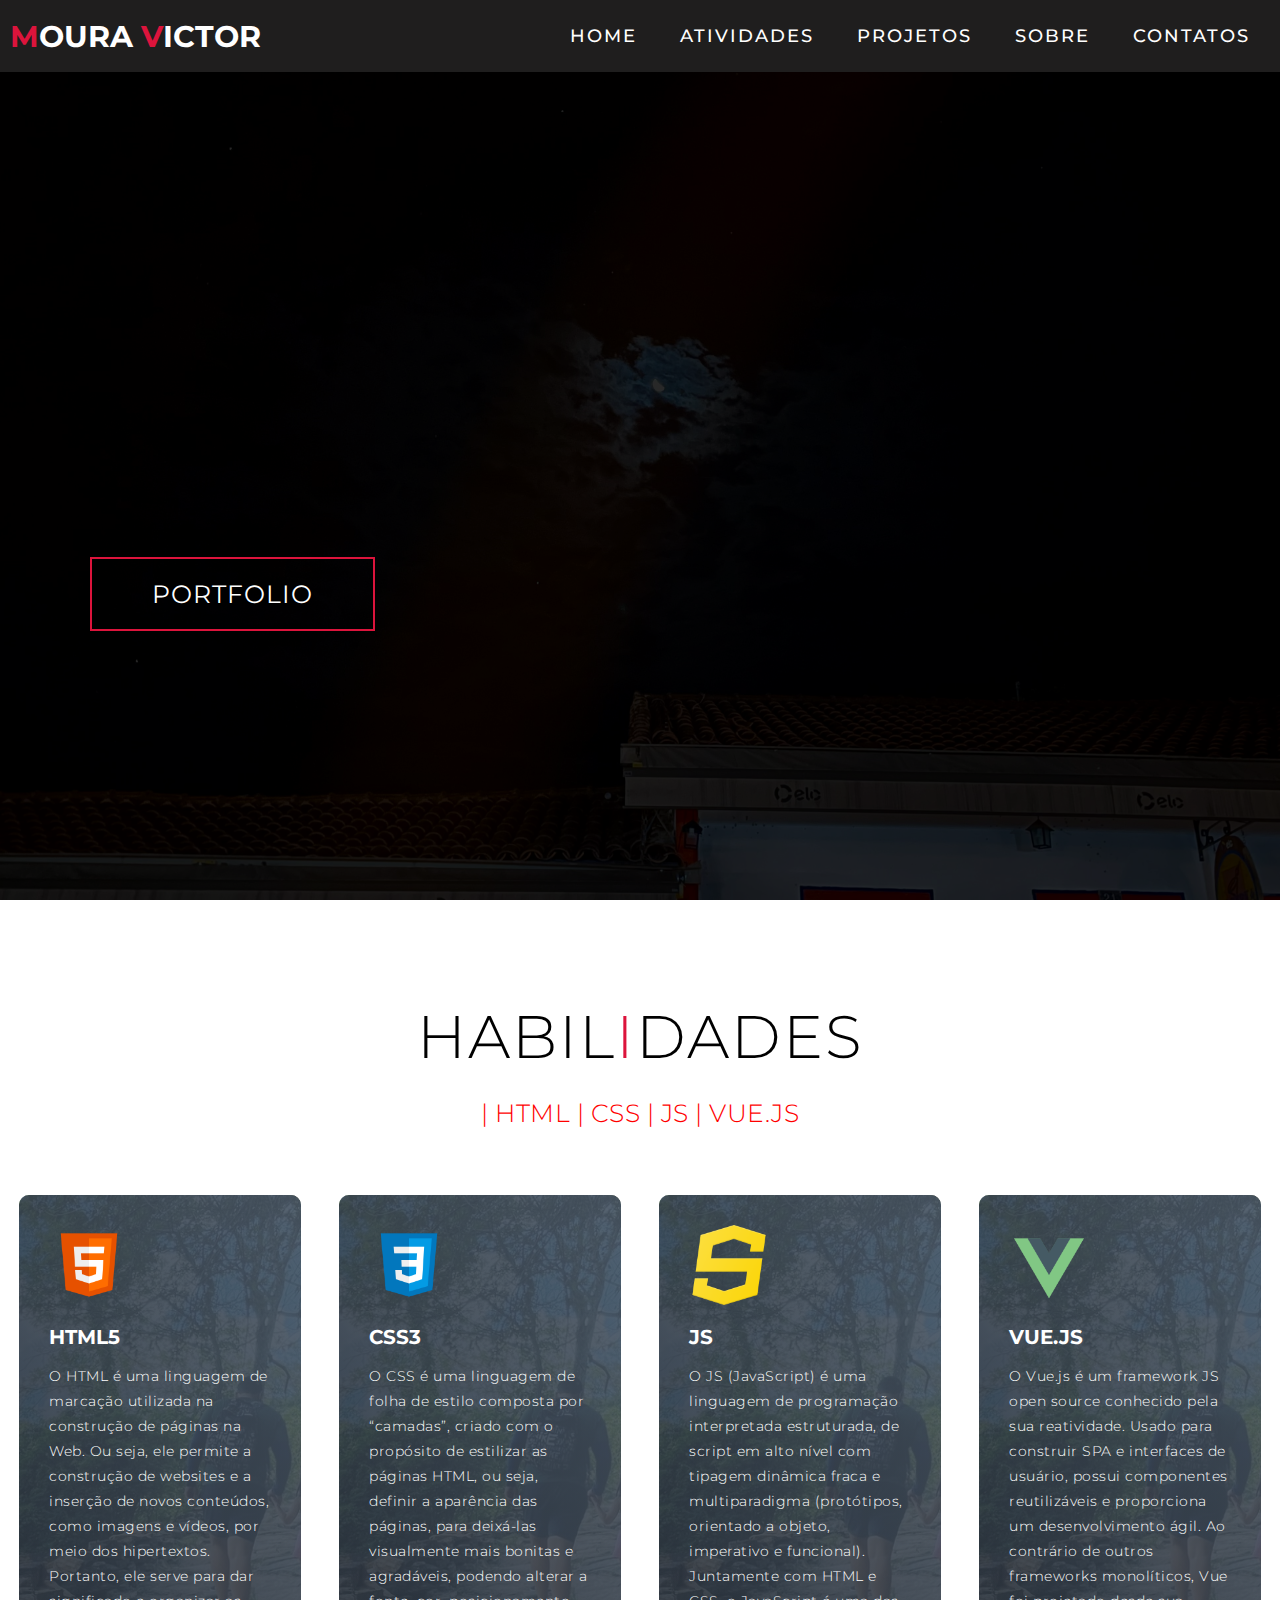
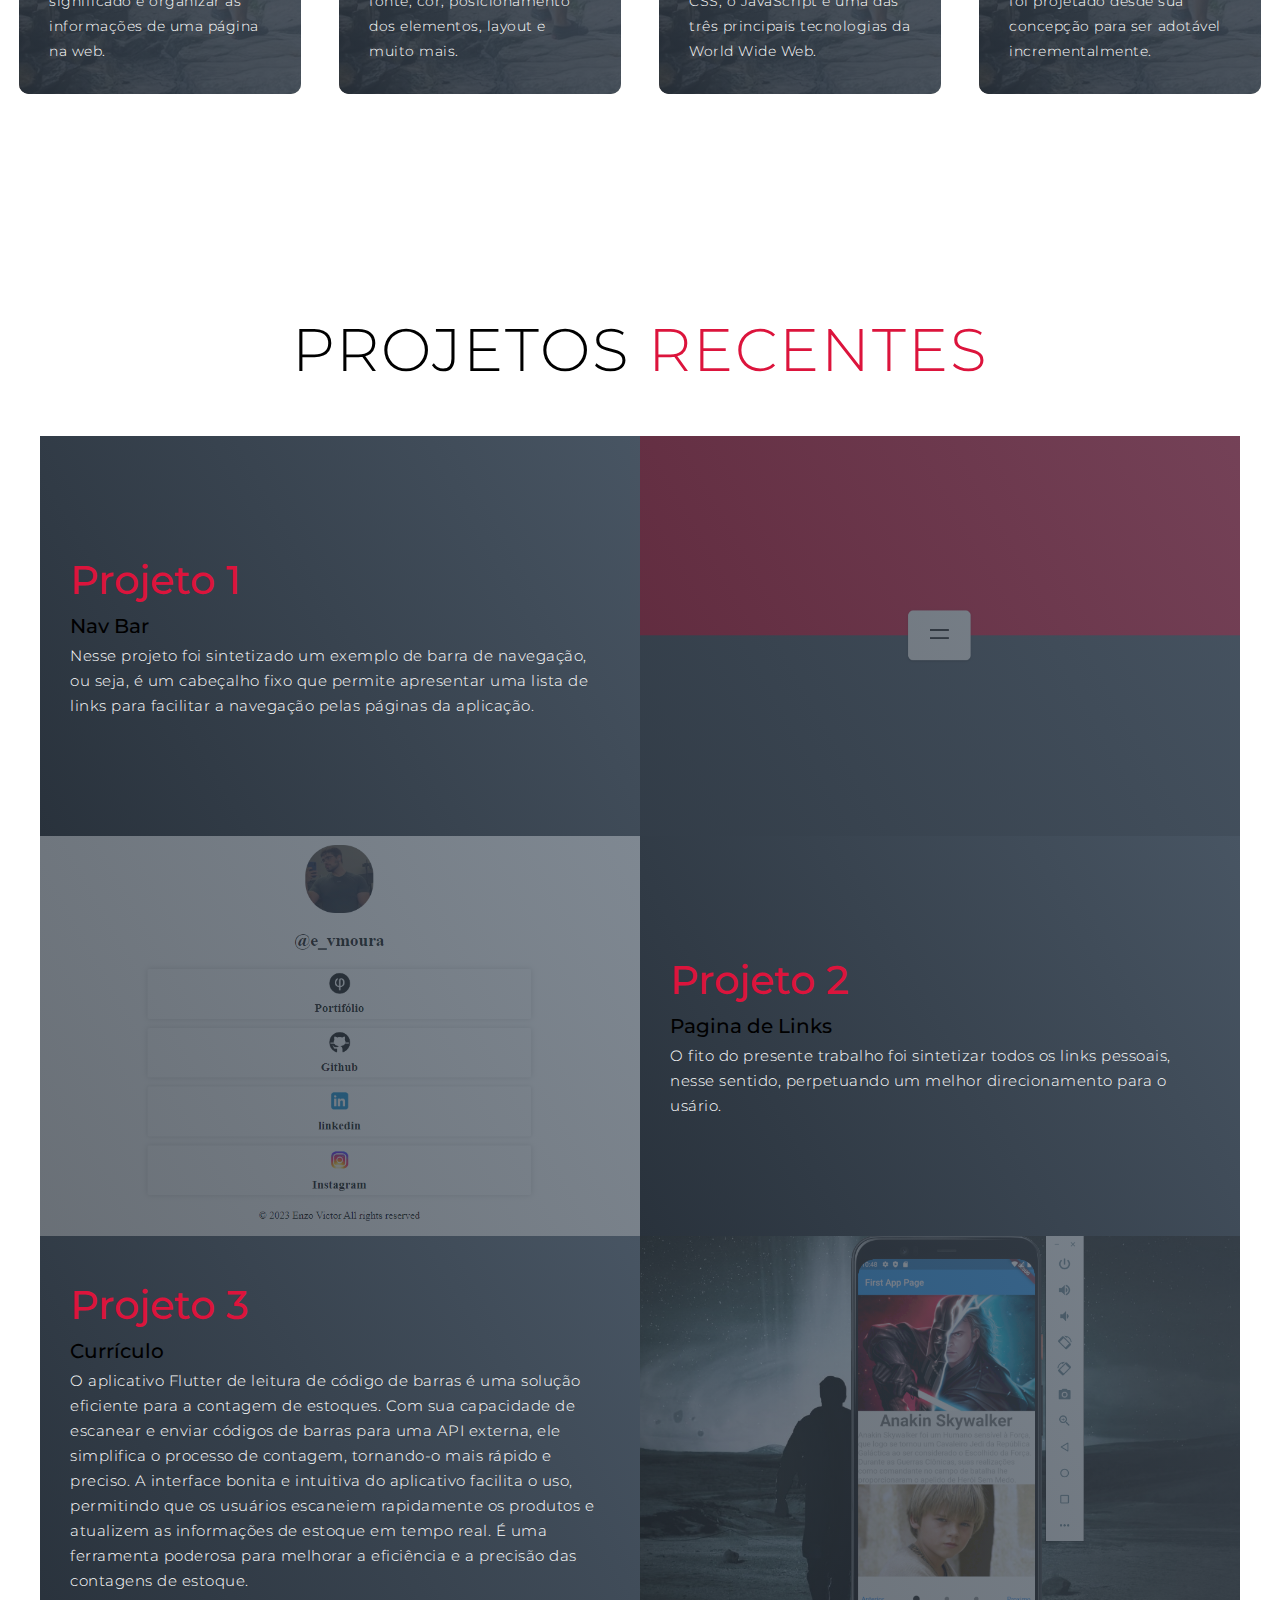
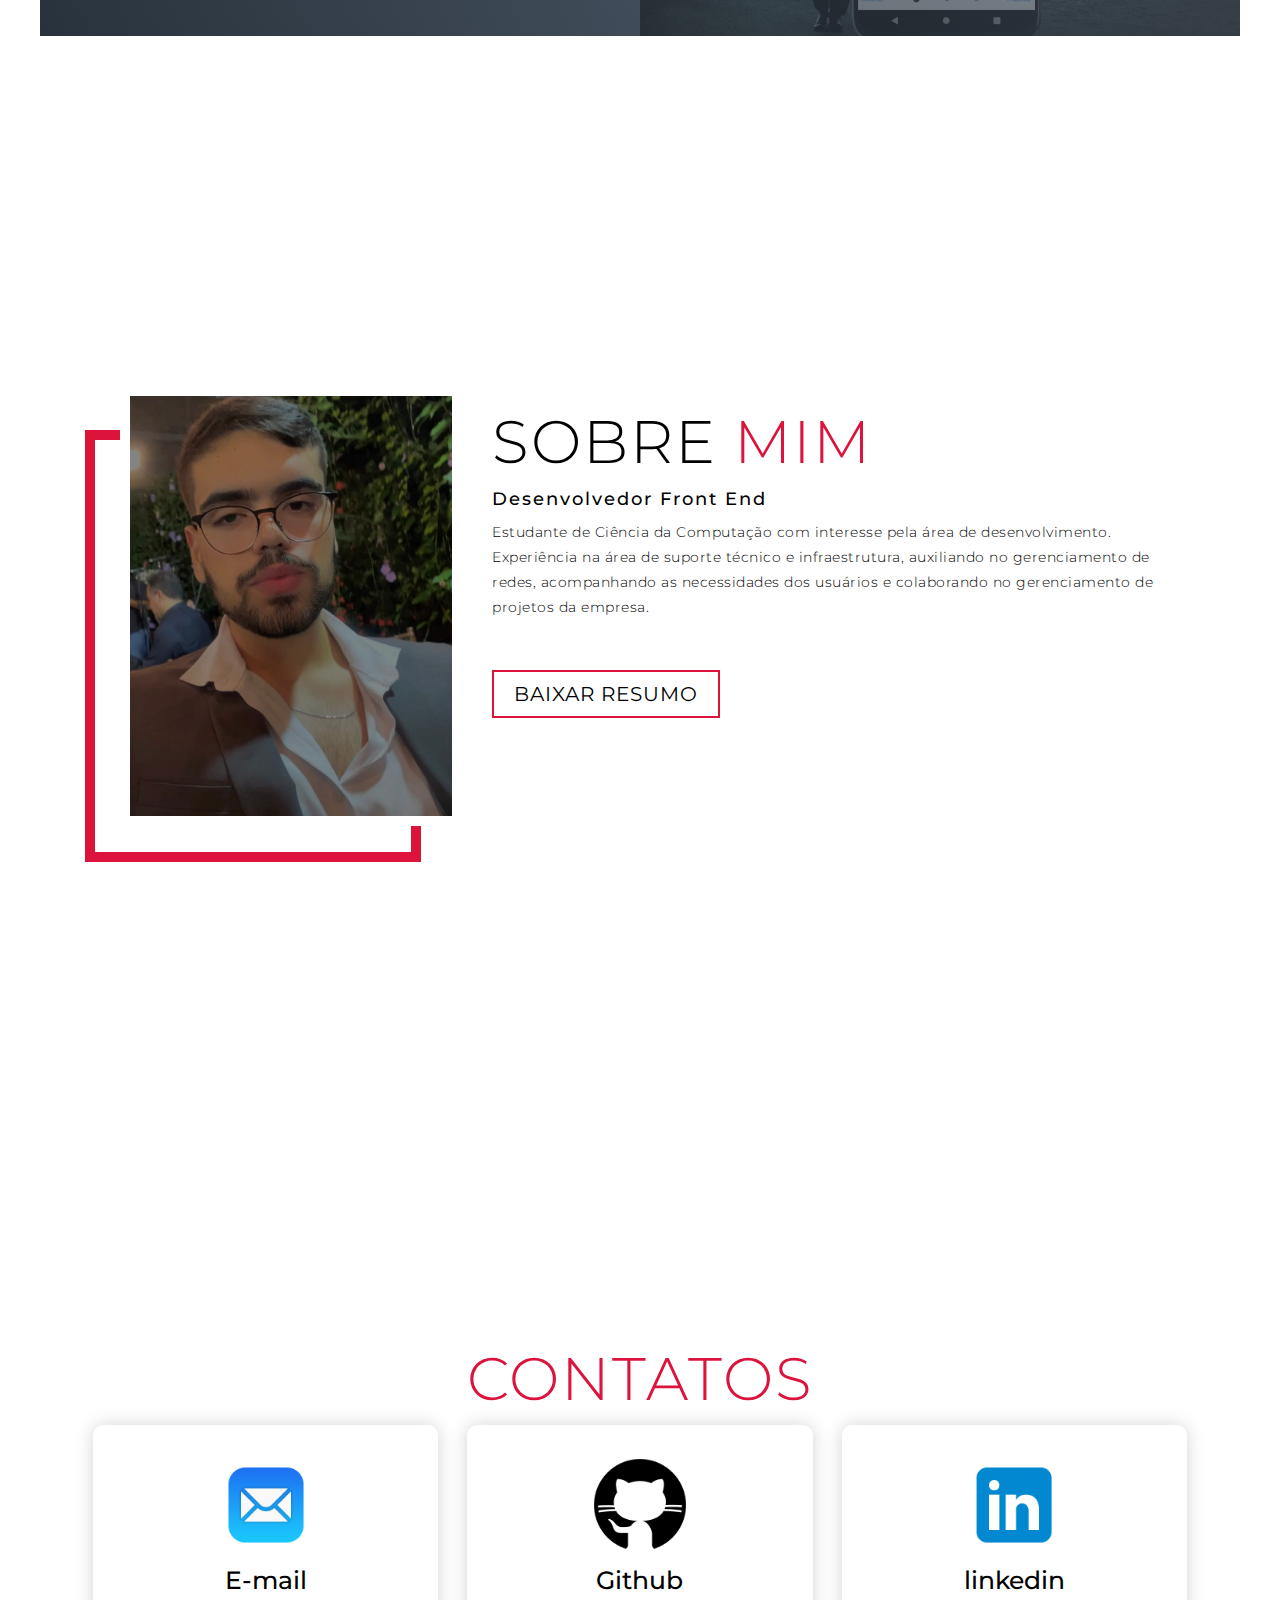
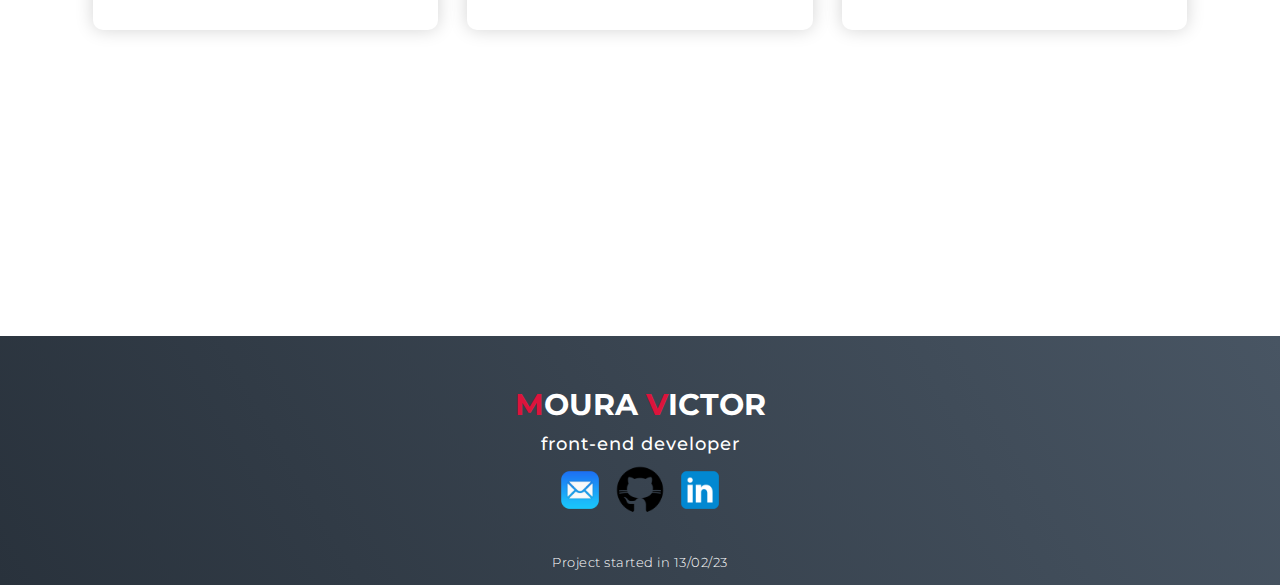
<file: index.html>
<!DOCTYPE html>
<html lang="en">

<head>
  <meta charset="UTF-8">
  <meta name="viewport" content="width=device-width, initial-scale=1.0">
  <link rel="stylesheet" href="./css/style.css">
  <title>pag project</title>
  <link rel="shortcut icon" href="./img/philosophy.png" type="image/x-icon">
</head>

<body>
  <!-- Inicio Header -->
  <section id="header">
    <div class="header container">
      <div class="nav-bar">
        <div class="brand">
          <a href="#hero">
            <h1><span>M</span>oura <span>V</span>ictor</h1>
          </a>
        </div>
        <div class="nav-list">
          <div class="hamburger">
            <div class="bar"></div>
          </div>
          <ul>
            <li><a href="#hero" data-after="Home">Home</a></li>
            <li><a href="#services" data-after="Service">Atividades</a></li>
            <li><a href="#projects" data-after="Projects">Projetos</a></li>
            <li><a href="#about" data-after="About">Sobre</a></li>
            <li><a href="#contact" data-after="Contact">Contatos</a></li>
          </ul>
        </div>
      </div>
    </div>
  </section>
  <!-- Fim Header -->


  <!-- Inicio Hero Section  -->
  <section id="hero">
    <div class="hero container">
      <div>
        <h1>Olá, <span></span></h1>
        <h1>meu nome é<span></span></h1>
        <h1>Enzo <span></span></h1>
        <a href="#projects" type="button" class="cta">Portfolio</a>
      </div>
    </div>
  </section>
  <!-- Fim Hero Section  -->

  <!-- Inicio Service Section -->
  <section id="services">
    <div class="services container">
      <div class="service-top">
        <h1 class="section-title">Habil<span>i</span>dades</h1><br>
        <p>| HTML | CSS | JS | VUE.JS</p>
      </div>
      <div class="service-bottom">
        <div class="service-item">
          <div class="icon"><img src="./img/html-5.services.png" /></div>
          <h2>HTML5</h2>
          <p>O HTML é uma linguagem de marcação utilizada na construção de páginas na Web. Ou seja, ele permite 
            a construção de websites e a inserção de novos conteúdos, como imagens e vídeos, por meio dos hipertextos.
            Portanto, ele serve para dar significado e organizar as informações de uma página na web. </p>
        </div>
        <div class="service-item">
          <div class="icon"><img src="./img/css3.services.png" /></div>
          <h2>CSS3</h2>
          <p>O CSS é uma linguagem de folha de estilo composta por “camadas”, criado com o propósito de 
            estilizar as páginas HTML, ou seja, definir a aparência das páginas, para deixá-las visualmente 
            mais bonitas e agradáveis, podendo alterar a fonte, cor, posicionamento dos elementos, layout e 
            muito mais.</p>
        </div>
        <div class="service-item">
          <div class="icon"><img src="./img/js.services.png" /></div>
          <h2>JS</h2>
          <p>O JS (JavaScript) é uma linguagem de programação interpretada estruturada, de script em alto nível com 
            tipagem dinâmica fraca e multiparadigma (protótipos, orientado a objeto, imperativo e funcional).
            Juntamente com HTML e CSS, o JavaScript é uma das três principais tecnologias da World Wide Web.</p>
        </div>
        <div class="service-item">
          <div class="icon"><img src="./img/vue-js.services.png" /></div>
          <h2>VUE.js</h2>
          <p>O Vue.js é um framework JS open source conhecido pela sua reatividade. Usado 
            para construir SPA e interfaces de usuário, possui componentes reutilizáveis e proporciona um desenvolvimento
            ágil. Ao contrário de outros frameworks monolíticos, Vue foi projetado desde sua concepção para 
            ser adotável incrementalmente.</p>
        </div>
      </div>
    </div>
  </section>
  <!-- Fim Service Section -->

  <!-- Inicio Projects Section -->
  <section id="projects">
    <div class="projects container">
      <div class="projects-header">
        <h1 class="section-title">Projetos <span>Recentes</span></h1>
      </div>
      <div class="all-projects">
        <div class="project-item">
          <div class="project-info">
            <h1>Projeto 1</h1>
            <h2>Nav Bar</h2>
            <p>Nesse projeto foi sintetizado um exemplo de barra de navegação, ou seja, é um cabeçalho fixo 
              que permite apresentar uma lista de links para facilitar a navegação pelas páginas da aplicação.
            </p>
          </div>
          <div class="project-img proj1">
          <img src="./img/img.project1.png" alt="img">
          </div>
        </div>
        <div class="project-item">
          <div class="project-info">
            <h1>Projeto 2</h1>
            <h2>Pagina de Links</h2>
            <p>O fito do presente trabalho foi sintetizar todos os links pessoais, nesse sentido, perpetuando um melhor
              direcionamento para o usário.
            </p>
          </div>
          <div class="project-img proj2">
            <img src="./img/projeto 2.png" alt="img">
          </div>
        </div>
        <div class="project-item">
          <div class="project-info">
            <h1>Projeto 3</h1>
            <h2>Currículo</h2>
            <p>O aplicativo Flutter de leitura de código de barras é uma solução eficiente para a contagem de estoques. Com sua 
              capacidade de escanear e enviar códigos de barras para uma API externa, ele simplifica o processo de contagem, tornando-o 
              mais rápido e preciso. A interface bonita e intuitiva do aplicativo facilita o uso, permitindo que os usuários escaneiem 
              rapidamente os produtos e atualizem as informações de estoque em tempo real. É uma ferramenta poderosa para melhorar a eficiência 
              e a precisão das contagens de estoque.</p>
          </div>
          <div class="project-img">
            <img src="./img/project33.png" alt="img">
          </div>
        </div>
      </div>
    </div>
  </section>
  <!-- Fim Projects Section -->

  <!-- Inicio About Section -->
  <section id="about">
    <div class="about container">
      <div class="col-left">
        <div class="about-img">
          <img src=".//img/Portifoliofoto.jpg"  alt="img">
        </div>
      </div>
      <div class="col-right">
        <h1 class="section-title">Sobre <span>mim</span></h1>
        <h2>Desenvolvedor Front End</h2>
        <p>Estudante de Ciência da Computação com interesse pela área de desenvolvimento.
          Experiência na área de suporte técnico e infraestrutura, auxiliando no gerenciamento de redes, acompanhando as necessidades dos usuários e colaborando no gerenciamento de projetos da empresa.</p>
        <a target="_blank" href="https://share.icloud.com/photos/093zO3l954gwnALhzSLYueRQQ" download="https://share.icloud.com/photos/093zO3l954gwnALhzSLYueRQQ" class="cta">Baixar Resumo</a>
      </div>
    </div>
  </section>
  <!-- Fim End About Section -->

  <!-- Inicio Contact Section -->
  <section id="contact">
    <div class="contact container">
      <div>
        <h1 class="section-title"><span>contatos</span></h1>
      </div>
      <div class="contact-items">
        <div class="contact-item">
          <div class="icon"><img src="./img/mail-section-contact.png" /></div>
          <div class="contact-info">
            <h1>E-mail</h1>
          </div>
        </div>
        <div class="contact-item contact-item2">
          <div class="icon"><img src="./img/github.png" /></div>
          <div class="contact-info">
            <h1>Github</h1>
          </div>
        </div>
        <div class="contact-item contact-item3">
          <div class="icon"><img src="./img/linkedin.png" /></div>
          <div class="contact-info">
            <h1>linkedin</h1>          
          </div>
        </div>
      </div>
    </div>
  </section>
  <!-- Fim End Contact Section -->

  <!-- Inicio Footer -->
  <section id="footer">
    <div class="footer container">
      <div class="brand">
        <h1><span>M</span>oura <span>V</span>ictor</h1>
      </div>
      <h2>front-end developer</h2>
      <div class="social-icon">
        <div class="social-item">
          <a target="_blank" href="mailto:enzomoru3@gmail.com?body=Ol%C3%A1%20Enzo%2C%20tudo%20bem%3F  "><img src="./img/mail-section-contact.png" /></a>
        </div>
        <div class="social-item">
          <a target="_blank" href="https://github.com/moura-victor02"><img src="./img/github.png"  /></a>
        </div>
        <div class="social-item">
          <a target="_blank" href="https://www.linkedin.com/in/enzo-victor-718339243"><img src="./img/linkedin.png" /></a>
        </div>
      </div>
      <p>Project started in 13/02/23</p>
    </div>
  </section> </footer>
  <!-- Fim End Footer -->
  <script src="./js/app.js" defer></script>
</body>

</html>
</file>
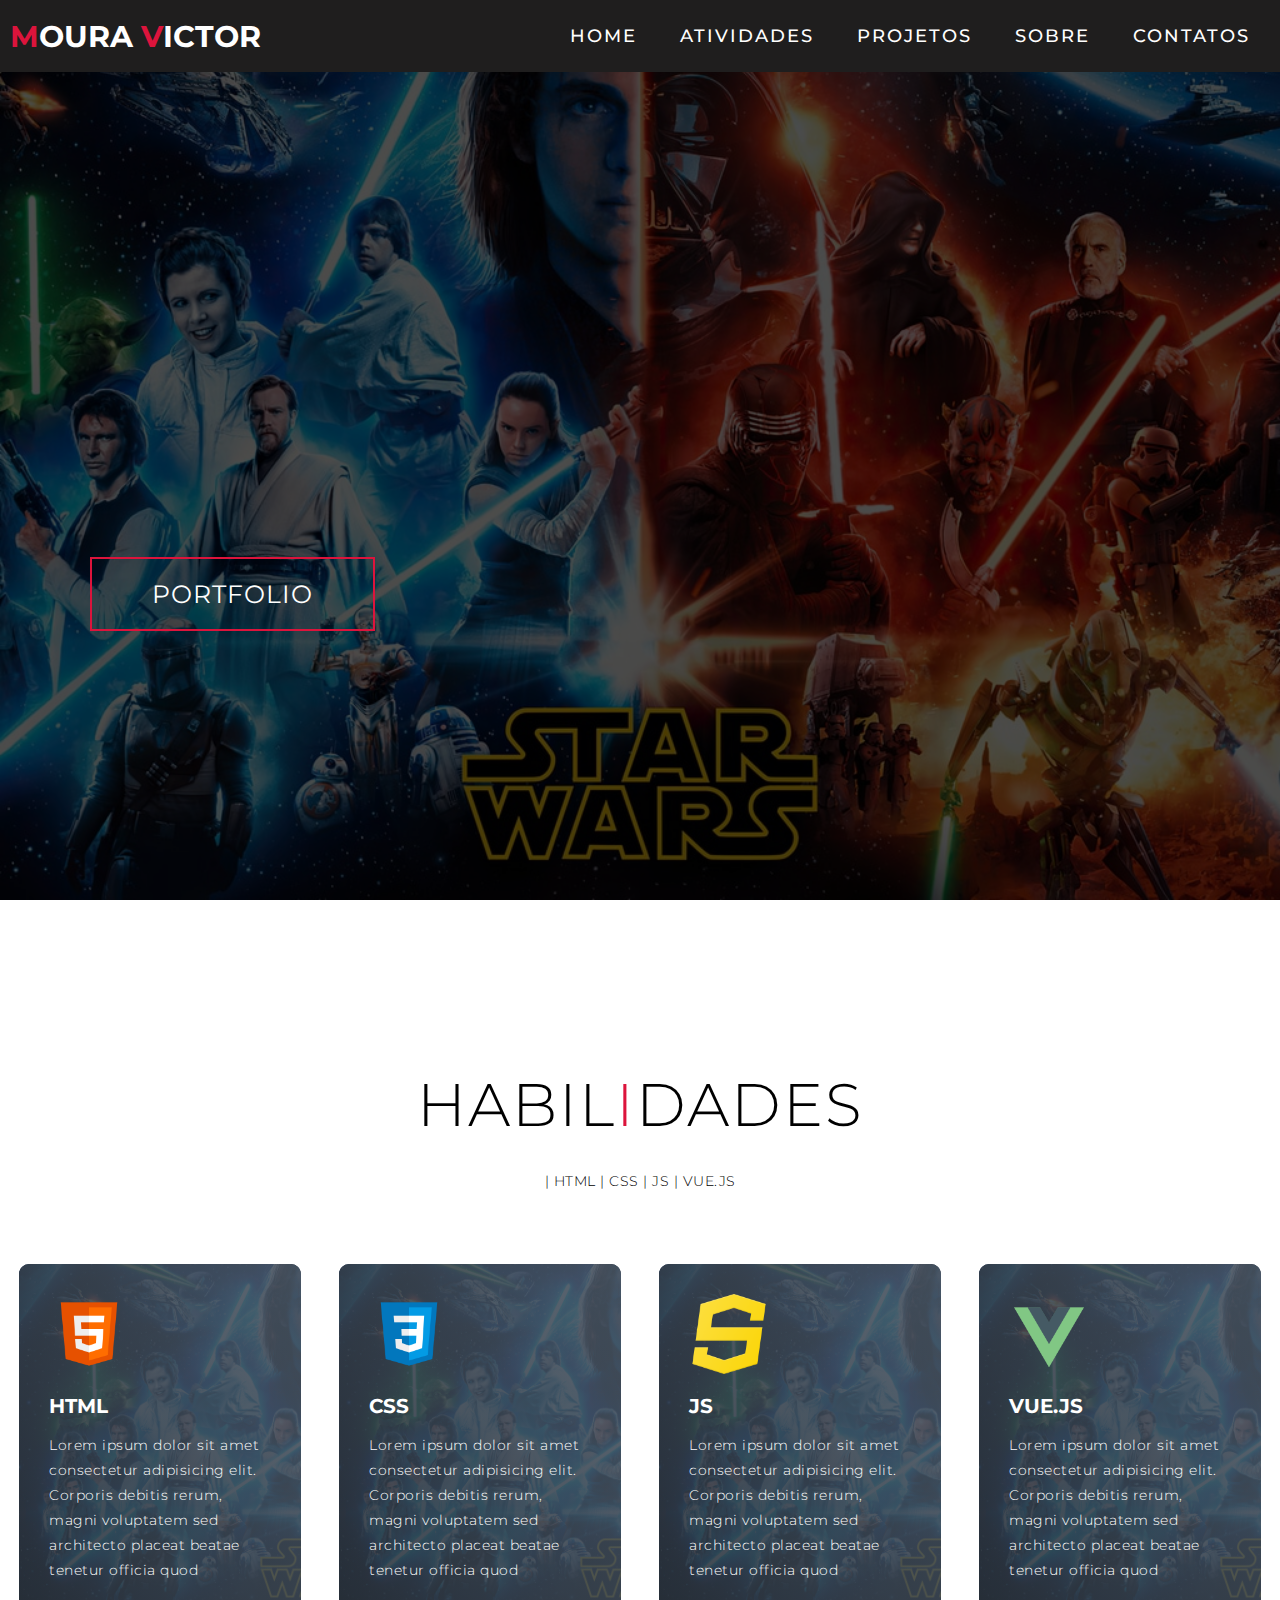
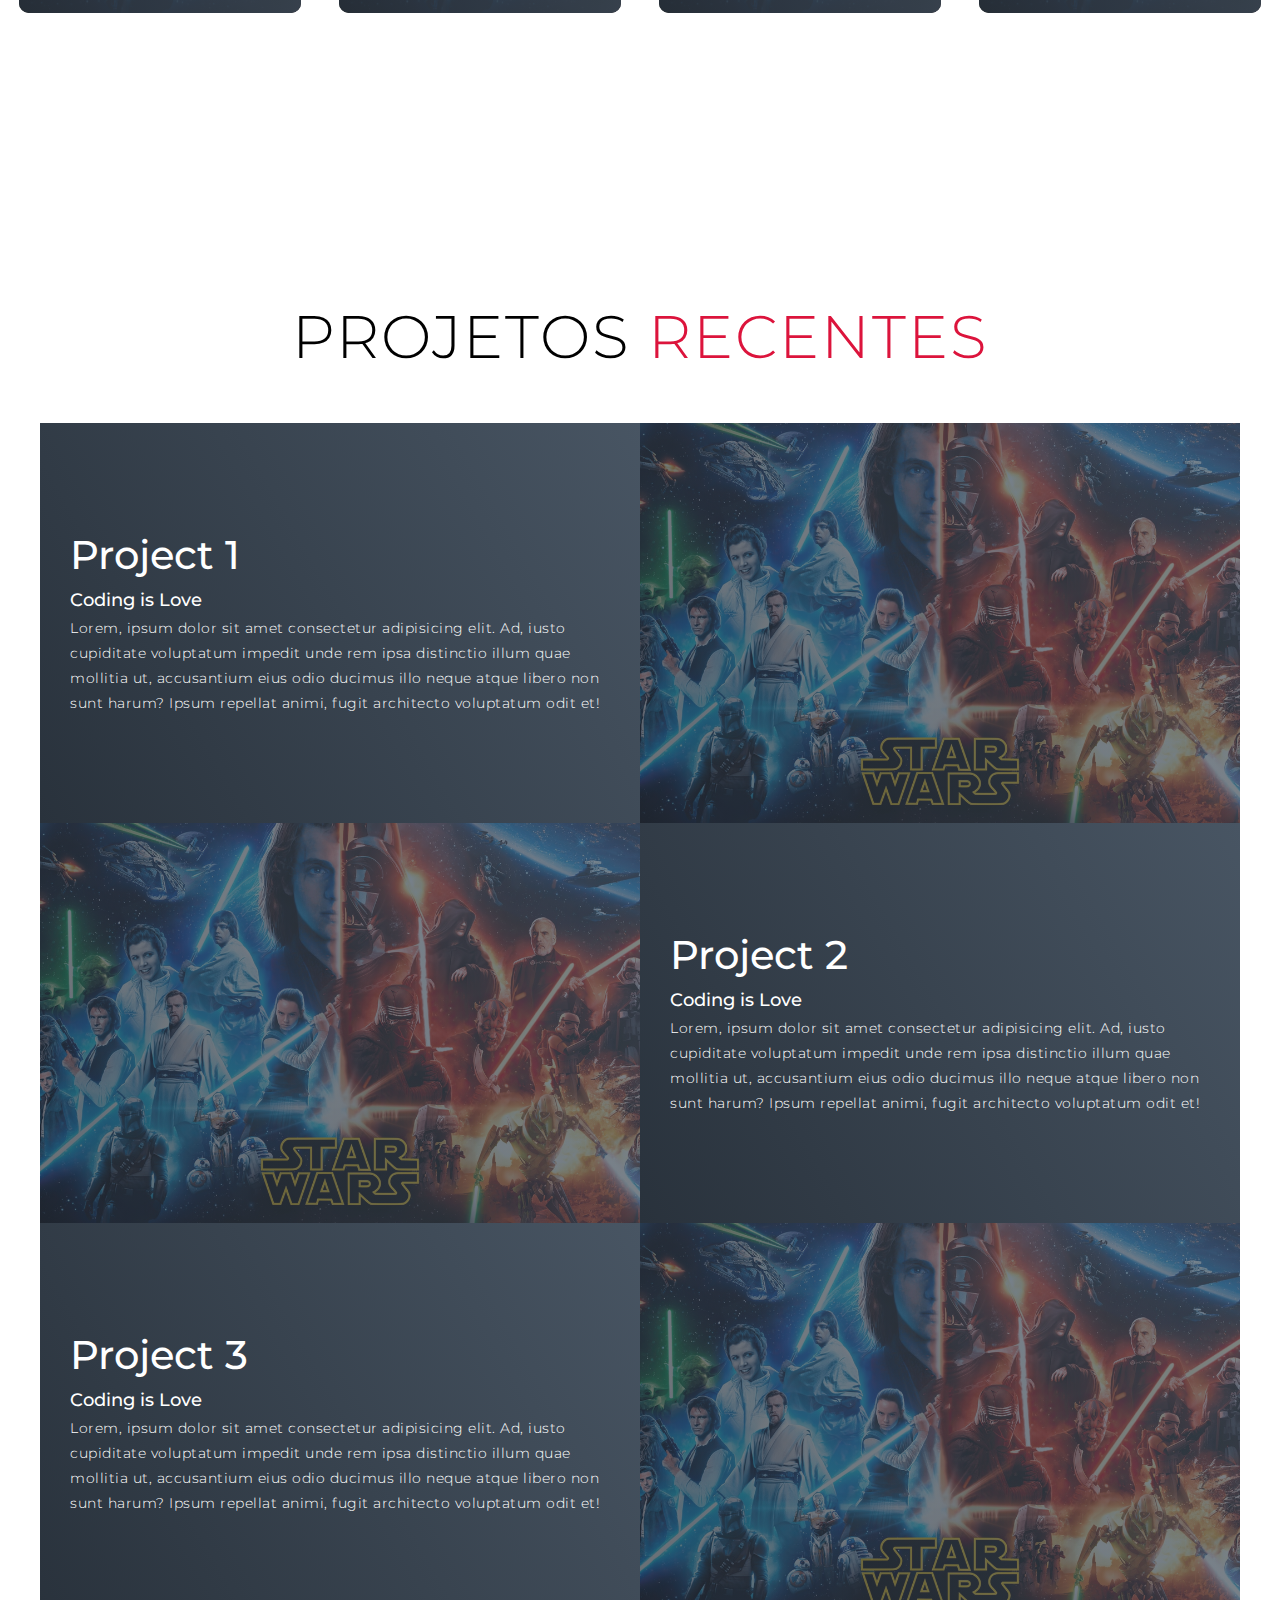
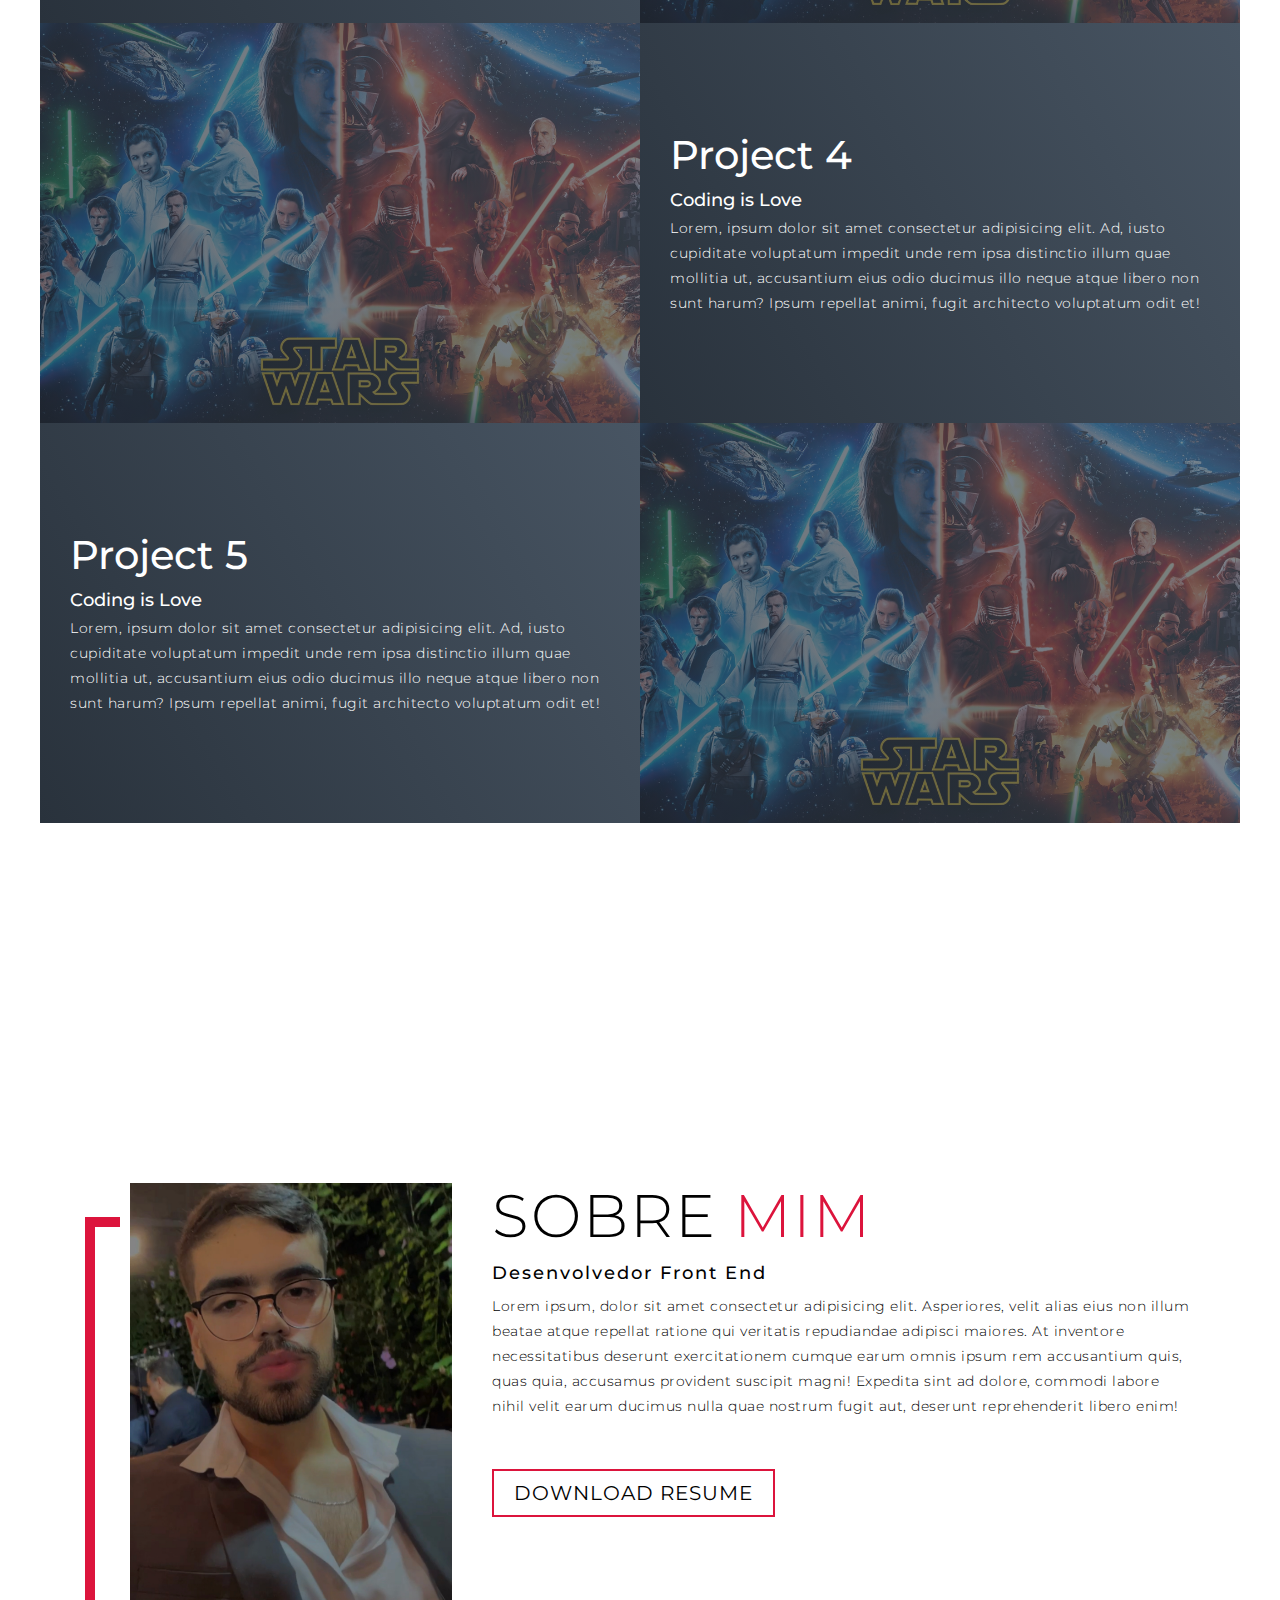
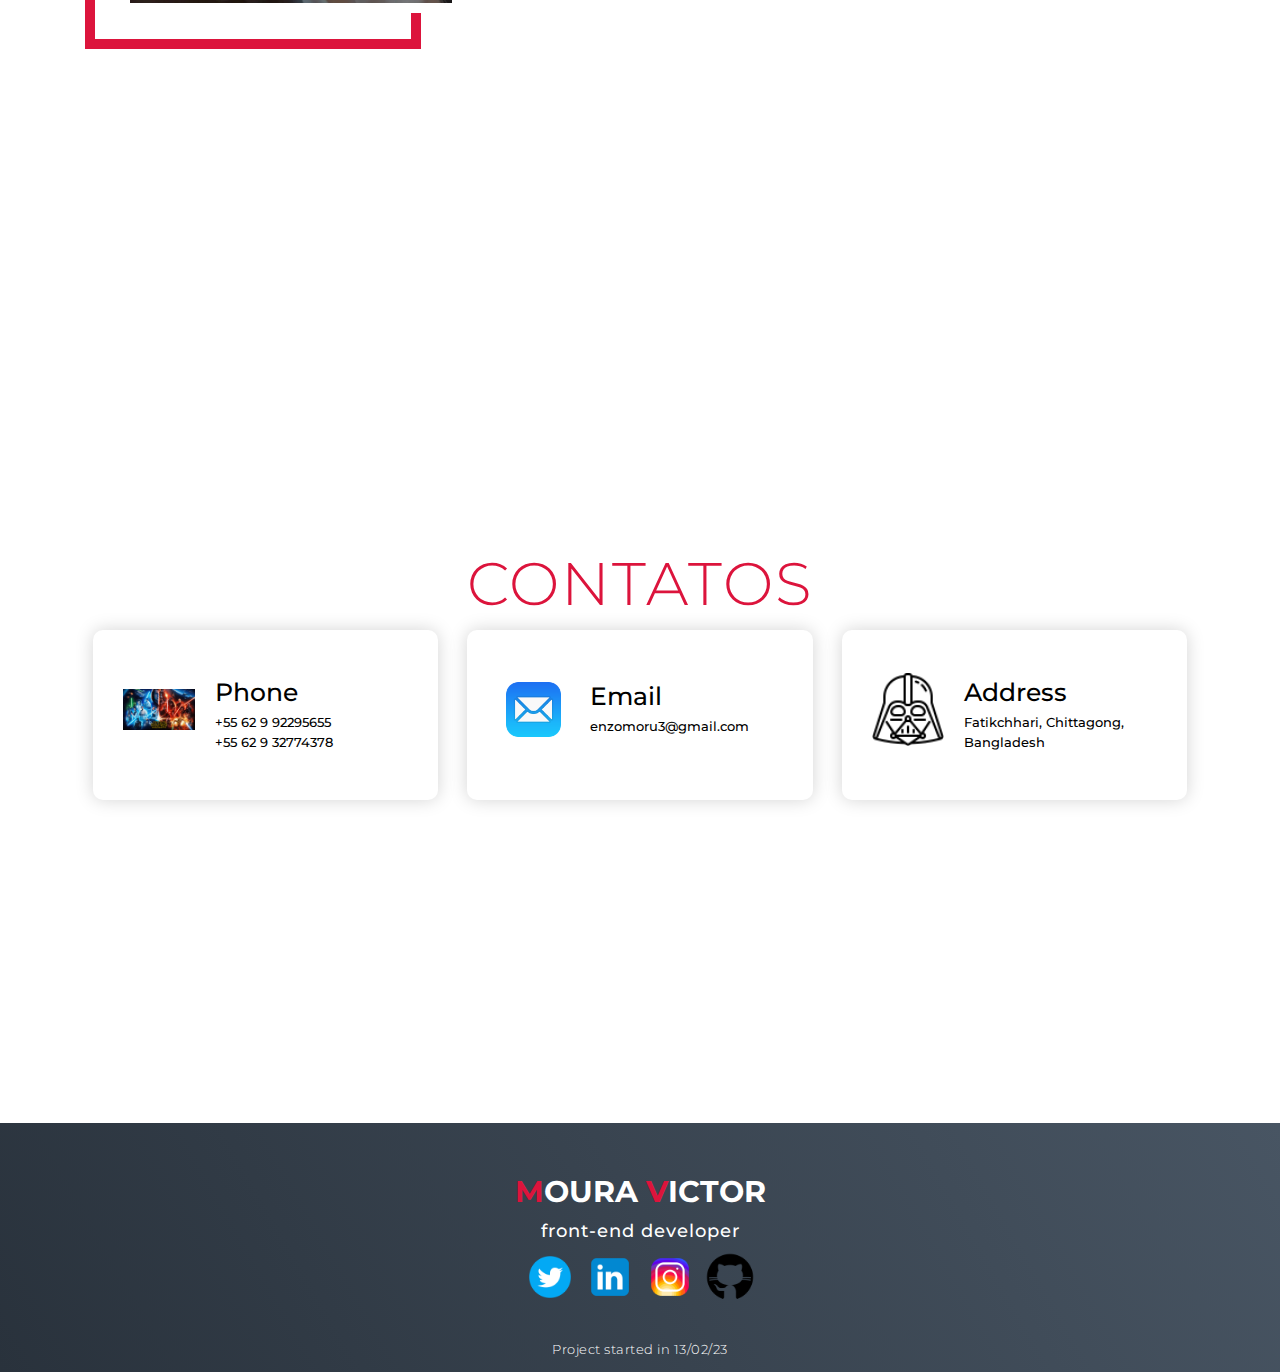
<file: site.pag/index.html>
<!DOCTYPE html>
<html lang="en">

<head>
  <meta charset="UTF-8">
  <meta name="viewport" content="width=device-width, initial-scale=1.0">
  <link rel="stylesheet" href="./css/style.css">
  <title>pag project</title>
  <link rel="shortcut icon" href="./img/darth-vader.png">
</head>

<body>
  <!-- Header -->
  <section id="header">
    <div class="header container">
      <div class="nav-bar">
        <div class="brand">
          <a href="#hero">
            <h1><span>M</span>oura <span>V</span>ictor</h1>
          </a>
        </div>
        <div class="nav-list">
          <div class="hamburger">
            <div class="bar"></div>
          </div>
          <ul>
            <li><a href="#hero" data-after="Home">Home</a></li>
            <li><a href="#services" data-after="Service">Atividades</a></li>
            <li><a href="#projects" data-after="Projects">Projetos</a></li>
            <li><a href="#about" data-after="About">Sobre</a></li>
            <li><a href="#contact" data-after="Contact">Contatos</a></li>
          </ul>
        </div>
      </div>
    </div>
  </section>
  <!-- End Header -->


  <!-- Hero Section  -->
  <section id="hero">
    <div class="hero container">
      <div>
        <h1>Olá, <span></span></h1>
        <h1>Meu nome é <span></span></h1>
        <h1>Enzo <span></span></h1>
        <a href="#projects" type="button" class="cta">Portfolio</a>
      </div>
    </div>
  </section>
  <!-- End Hero Section  -->

  <!-- Service Section -->
  <section id="services">
    <div class="services container">
      <div class="service-top">
        <h1 class="section-title">Habil<span>i</span>dades</h1><br>
        <p>| HTML | CSS | JS | VUE.JS</p>
      </div>
      <div class="service-bottom">
        <div class="service-item">
          <div class="icon"><img src="./img/html-5.services.png" /></div>
          <h2>HTML</h2>
          <p>Lorem ipsum dolor sit amet consectetur adipisicing elit. Corporis debitis rerum, magni voluptatem sed
            architecto placeat beatae tenetur officia quod</p>
        </div>
        <div class="service-item">
          <div class="icon"><img src="./img/css3.services.png" /></div>
          <h2>CSS</h2>
          <p>Lorem ipsum dolor sit amet consectetur adipisicing elit. Corporis debitis rerum, magni voluptatem sed
            architecto placeat beatae tenetur officia quod</p>
        </div>
        <div class="service-item">
          <div class="icon"><img src="./img/js.services.png" /></div>
          <h2>JS</h2>
          <p>Lorem ipsum dolor sit amet consectetur adipisicing elit. Corporis debitis rerum, magni voluptatem sed
            architecto placeat beatae tenetur officia quod</p>
        </div>
        <div class="service-item">
          <div class="icon"><img src="./img/vue-js.services.png" /></div>
          <h2>VUE.js</h2>
          <p>Lorem ipsum dolor sit amet consectetur adipisicing elit. Corporis debitis rerum, magni voluptatem sed
            architecto placeat beatae tenetur officia quod</p>
        </div>
      </div>
    </div>
  </section>
  <!-- End Service Section -->

  <!-- Projects Section -->
  <section id="projects">
    <div class="projects container">
      <div class="projects-header">
        <h1 class="section-title">Projetos <span>Recentes</span></h1>
      </div>
      <div class="all-projects">
        <div class="project-item">
          <div class="project-info">
            <h1>Project 1</h1>
            <h2>Coding is Love</h2>
            <p>Lorem, ipsum dolor sit amet consectetur adipisicing elit. Ad, iusto cupiditate voluptatum impedit unde
              rem ipsa distinctio illum quae mollitia ut, accusantium eius odio ducimus illo neque atque libero non sunt
              harum? Ipsum repellat animi, fugit architecto voluptatum odit et!</p>
          </div>
          <div class="project-img">
            <img src="./img/Star-Warss.jpg" alt="img">
          </div>
        </div>
        <div class="project-item">
          <div class="project-info">
            <h1>Project 2</h1>
            <h2>Coding is Love</h2>
            <p>Lorem, ipsum dolor sit amet consectetur adipisicing elit. Ad, iusto cupiditate voluptatum impedit unde
              rem ipsa distinctio illum quae mollitia ut, accusantium eius odio ducimus illo neque atque libero non sunt
              harum? Ipsum repellat animi, fugit architecto voluptatum odit et!</p>
          </div>
          <div class="project-img">
            <img src="./img/Star-Warss.jpg" alt="img">
          </div>
        </div>
        <div class="project-item">
          <div class="project-info">
            <h1>Project 3</h1>
            <h2>Coding is Love</h2>
            <p>Lorem, ipsum dolor sit amet consectetur adipisicing elit. Ad, iusto cupiditate voluptatum impedit unde
              rem ipsa distinctio illum quae mollitia ut, accusantium eius odio ducimus illo neque atque libero non sunt
              harum? Ipsum repellat animi, fugit architecto voluptatum odit et!</p>
          </div>
          <div class="project-img">
            <img src="./img/Star-Warss.jpg" alt="img">
          </div>
        </div>
        <div class="project-item">
          <div class="project-info">
            <h1>Project 4</h1>
            <h2>Coding is Love</h2>
            <p>Lorem, ipsum dolor sit amet consectetur adipisicing elit. Ad, iusto cupiditate voluptatum impedit unde
              rem ipsa distinctio illum quae mollitia ut, accusantium eius odio ducimus illo neque atque libero non sunt
              harum? Ipsum repellat animi, fugit architecto voluptatum odit et!</p>
          </div>
          <div class="project-img">
            <img src="./img/Star-Warss.jpg" alt="img">
          </div>
        </div>
        <div class="project-item">
          <div class="project-info">
            <h1>Project 5</h1>
            <h2>Coding is Love</h2>
            <p>Lorem, ipsum dolor sit amet consectetur adipisicing elit. Ad, iusto cupiditate voluptatum impedit unde
              rem ipsa distinctio illum quae mollitia ut, accusantium eius odio ducimus illo neque atque libero non sunt
              harum? Ipsum repellat animi, fugit architecto voluptatum odit et!</p>
          </div>
          <div class="project-img">
            <img src="./img/Star-Warss.jpg" alt="img">
          </div>
        </div>
      </div>
    </div>
  </section>
  <!-- End Projects Section -->

  <!-- About Section -->
  <section id="about">
    <div class="about container">
      <div class="col-left">
        <div class="about-img">
          <img src=".//img/Portifoliofoto.jpg"  alt="img">
        </div>
      </div>
      <div class="col-right">
        <h1 class="section-title">Sobre <span>mim</span></h1>
        <h2>Desenvolvedor Front End</h2>
        <p>Lorem ipsum, dolor sit amet consectetur adipisicing elit. Asperiores, velit alias eius non illum beatae atque
          repellat ratione qui veritatis repudiandae adipisci maiores. At inventore necessitatibus deserunt
          exercitationem cumque earum omnis ipsum rem accusantium quis, quas quia, accusamus provident suscipit magni!
          Expedita sint ad dolore, commodi labore nihil velit earum ducimus nulla quae nostrum fugit aut, deserunt
          reprehenderit libero enim!</p>
        <a target="_blank" href="https://share.icloud.com/photos/093zO3l954gwnALhzSLYueRQQ" download="https://share.icloud.com/photos/093zO3l954gwnALhzSLYueRQQ" class="cta">Download Resume</a>
      </div>
    </div>
  </section>
  <!-- End About Section -->

  <!-- Contact Section -->
  <section id="contact">
    <div class="contact container">
      <div>
        <h1 class="section-title"><span>contatos</span></h1>
      </div>
      <div class="contact-items">
        <div class="contact-item">
          <div class="icon"><img src="./img/Star-Warss.jpg" /></div>
          <div class="contact-info">
            <h1>Phone</h1>
            <h2>+55 62 9 92295655</h2>
            <h2>+55 62 9 32774378</h2>
          </div>
        </div>
        <div class="contact-item">
          <div class="icon"><img src="./img/mail-section-contact.png" /></div>
          <div class="contact-info">
            <h1>Email</h1>
            <h2>enzomoru3@gmail.com</h2>
            <br>
          </div>
        </div>
        <div class="contact-item">
          <div class="icon"><img src="./img/darth-vader.png" /></div>
          <div class="contact-info">
            <h1>Address</h1>
            <h2>Fatikchhari, Chittagong, Bangladesh</h2>
          </div>
        </div>
      </div>
    </div>
  </section>
  <!-- End Contact Section -->

  <!-- Footer -->
  <section id="footer">
    <div class="footer container">
      <div class="brand">
        <h1><span>M</span>oura <span>V</span>ictor</h1>
      </div>
      <h2>front-end developer</h2>
      <div class="social-icon">
        <div class="social-item">
          <a target="_blank" href="https://twitter.com/i/flow/login?input_flow_data=%7B%22requested_variant%22%3A%22eyJsYW5nIjoicHQifQ%3D%3D%22%7D"><img src="./img/twitter-circled.png" /></a>
        </div>
        <div class="social-item">
          <a target="_blank" href="https://www.linkedin.com/in/enzo-victor-718339243"><img src="./img/linkedin.png"  /></a>
        </div>
        <div class="social-item">
          <a target="_blank" href="https://instagram.com/e_vmoura?igshid=YmMyMTA2M2Y="><img src="./img/instagram-new--v1.png" /> </a>
        </div>
        <div class="social-item">
          <a target="_blank" href="https://github.com/moura-victor02"><img src="./img/github.png" /></a>
        </div>
      </div>
      <p>Project started in 13/02/23</p>
    </div>
  </section> </footer>
  <!-- End Footer -->
  <script src="./js/app.js"></script>
</body>

</html>
</file>
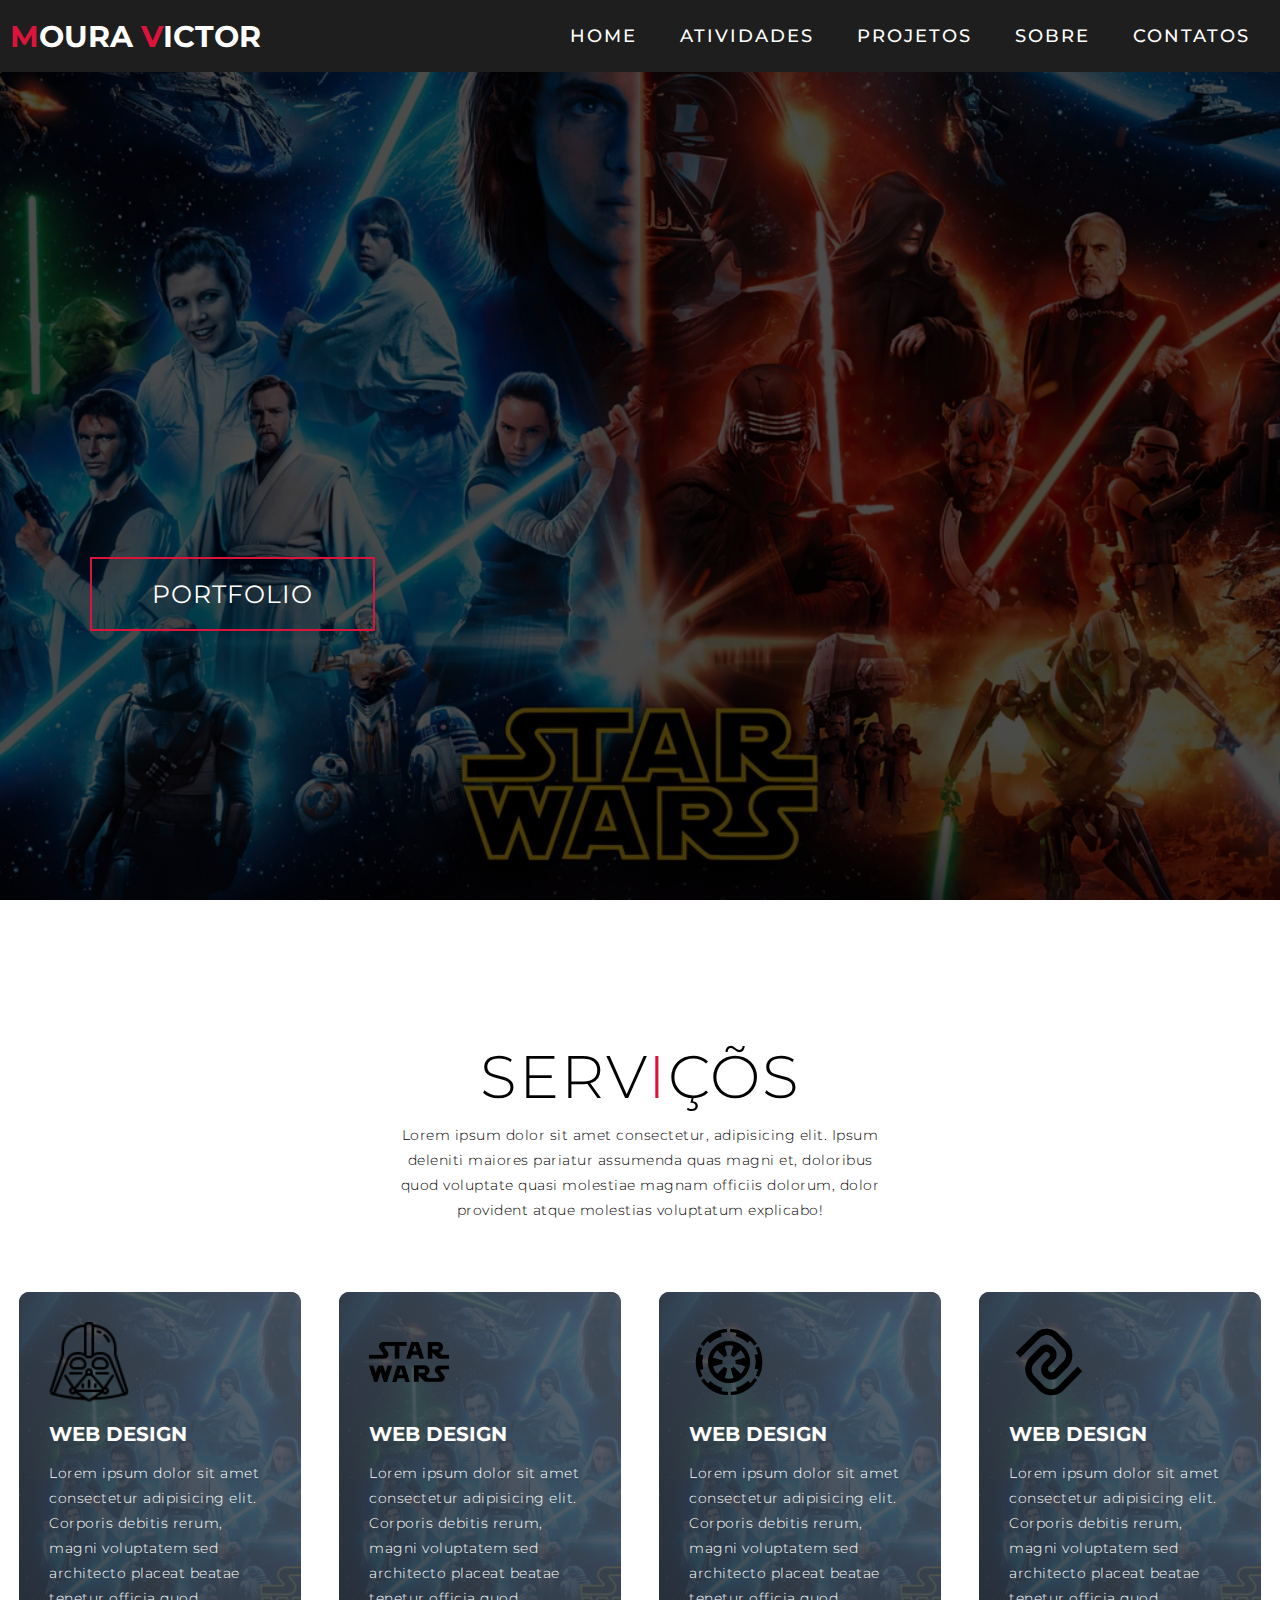
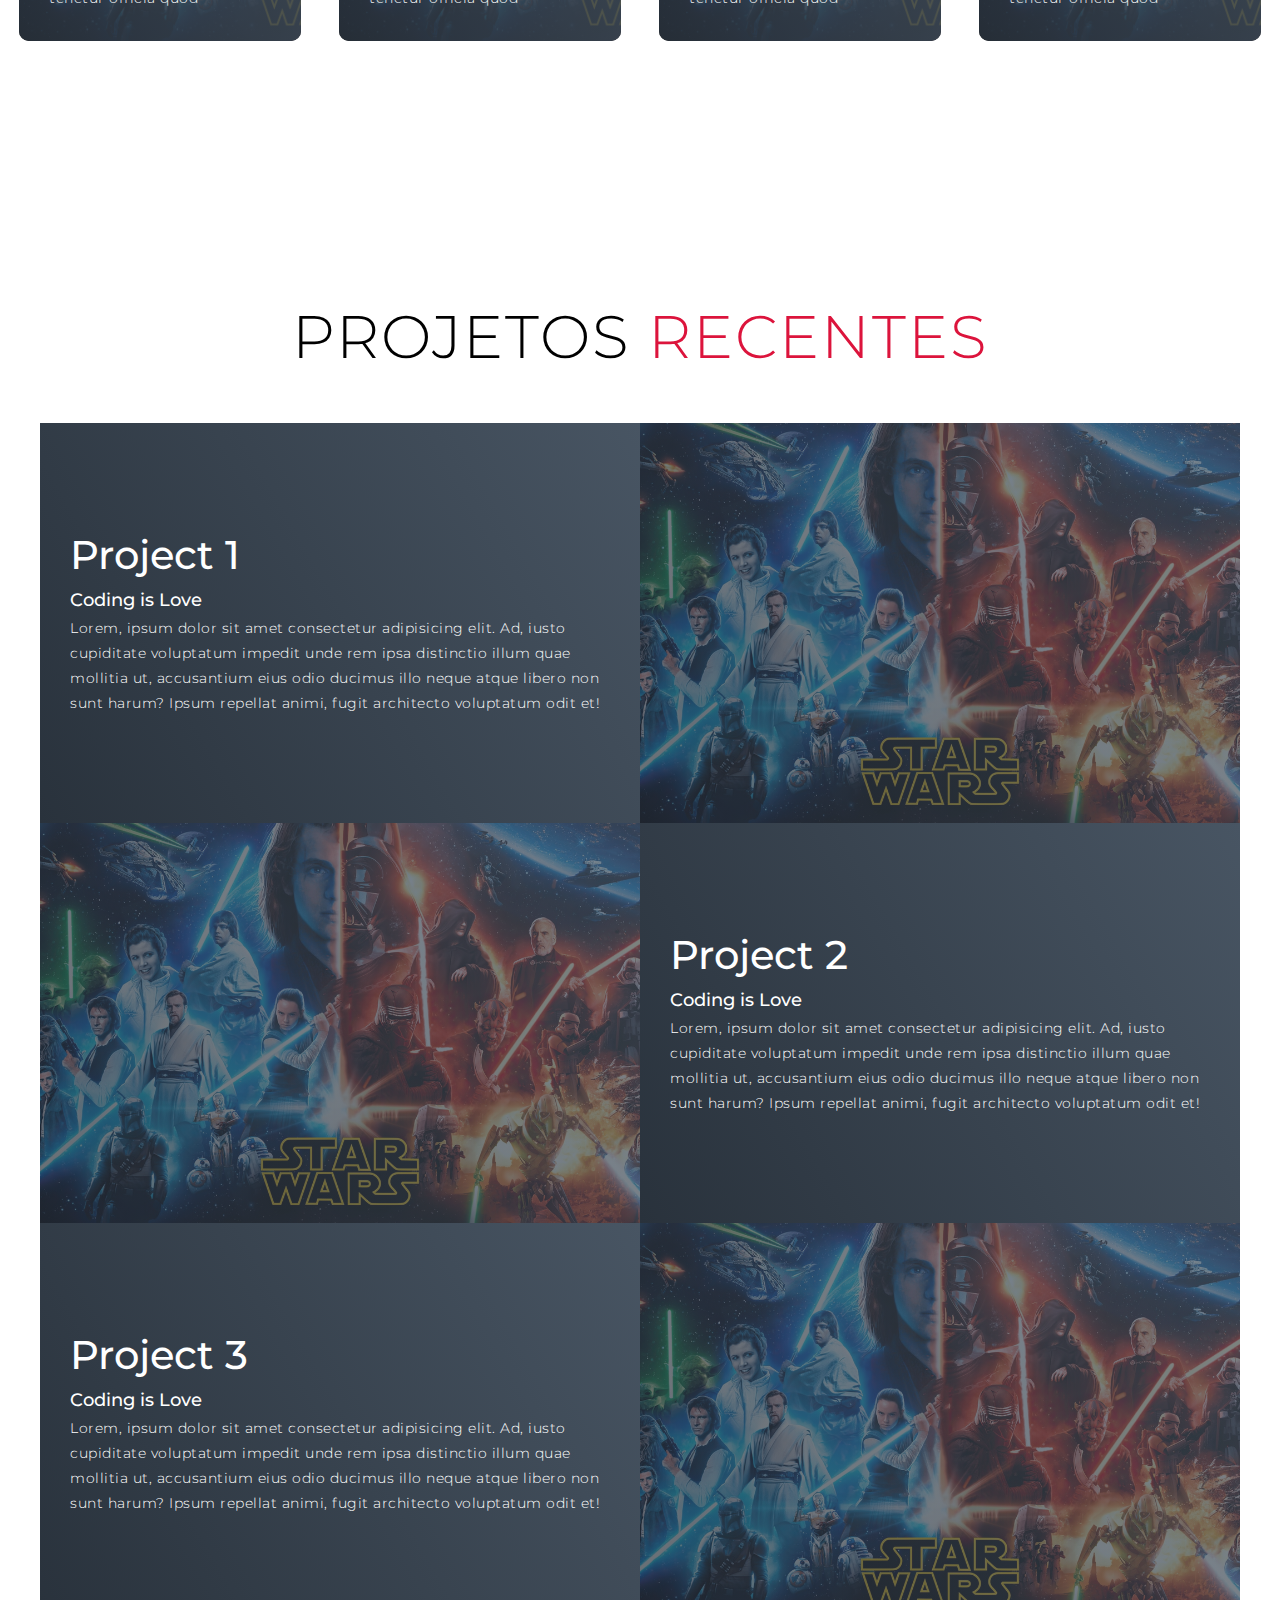
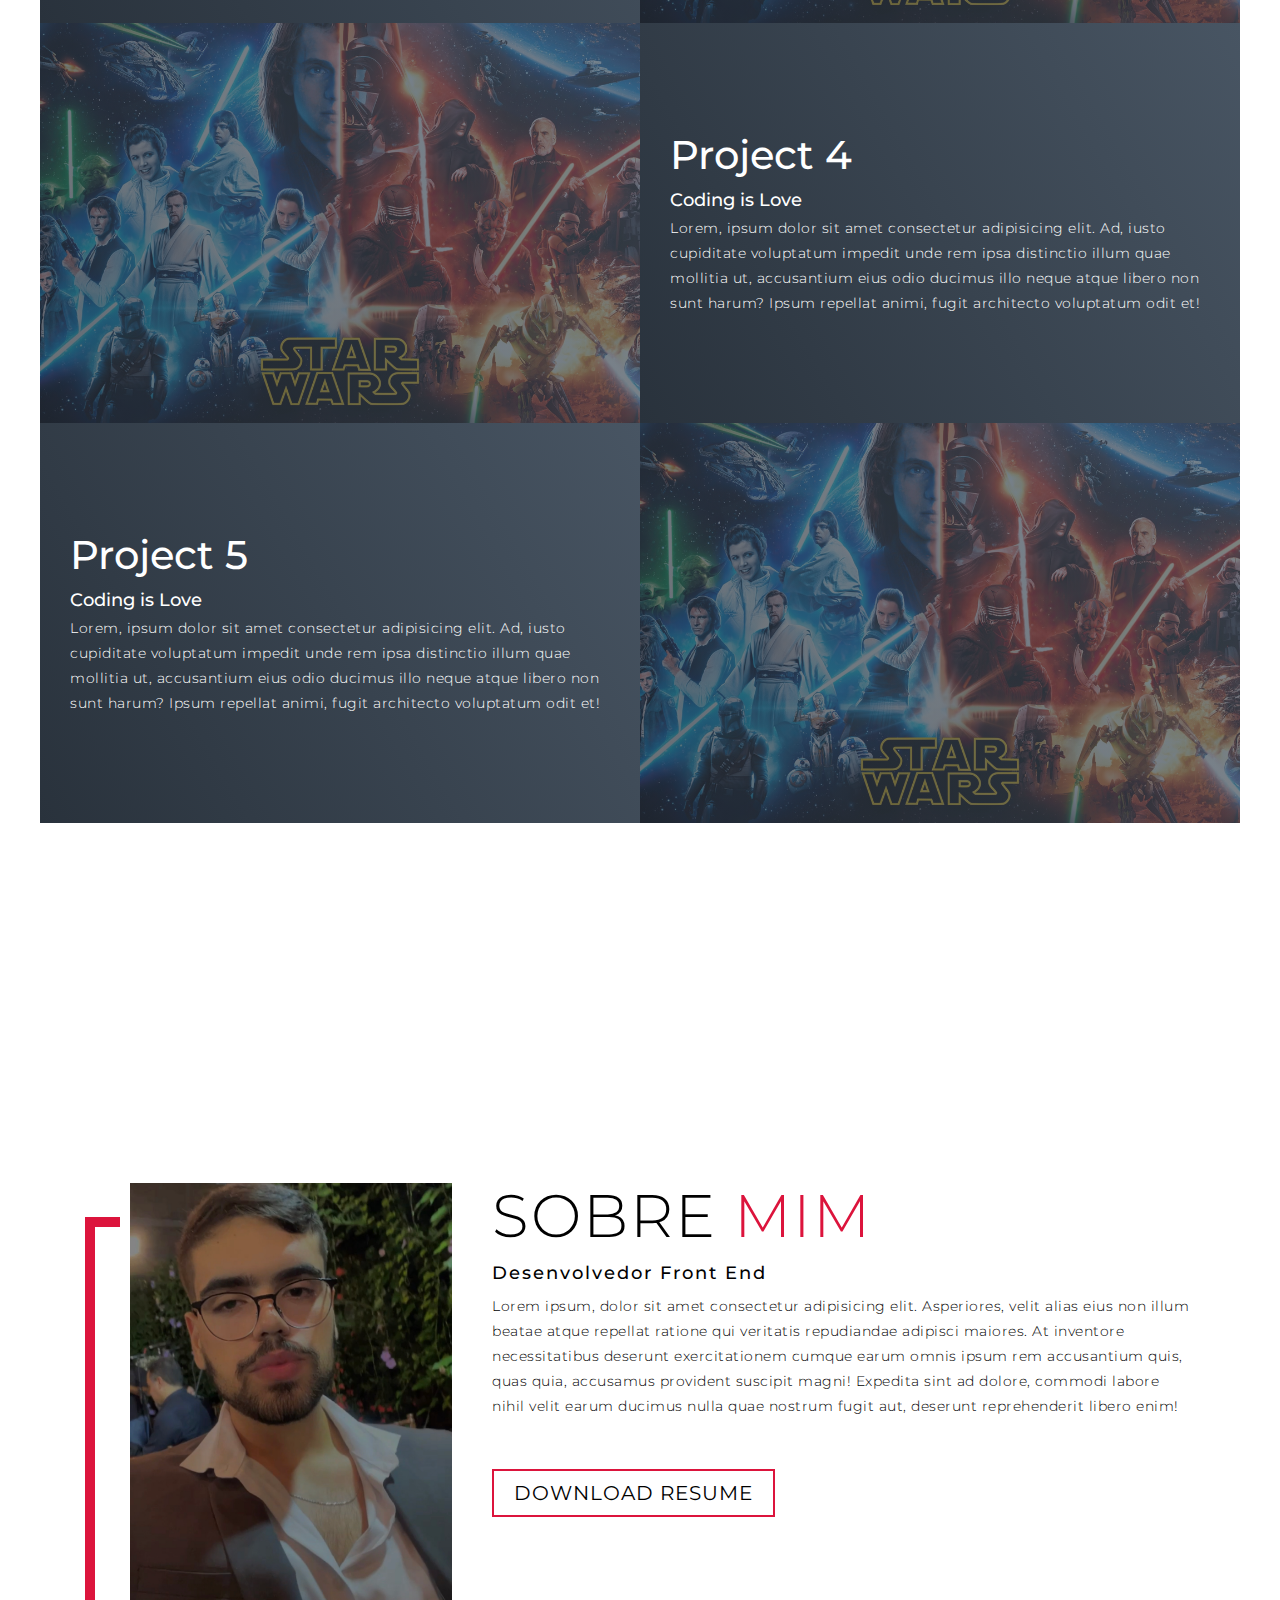
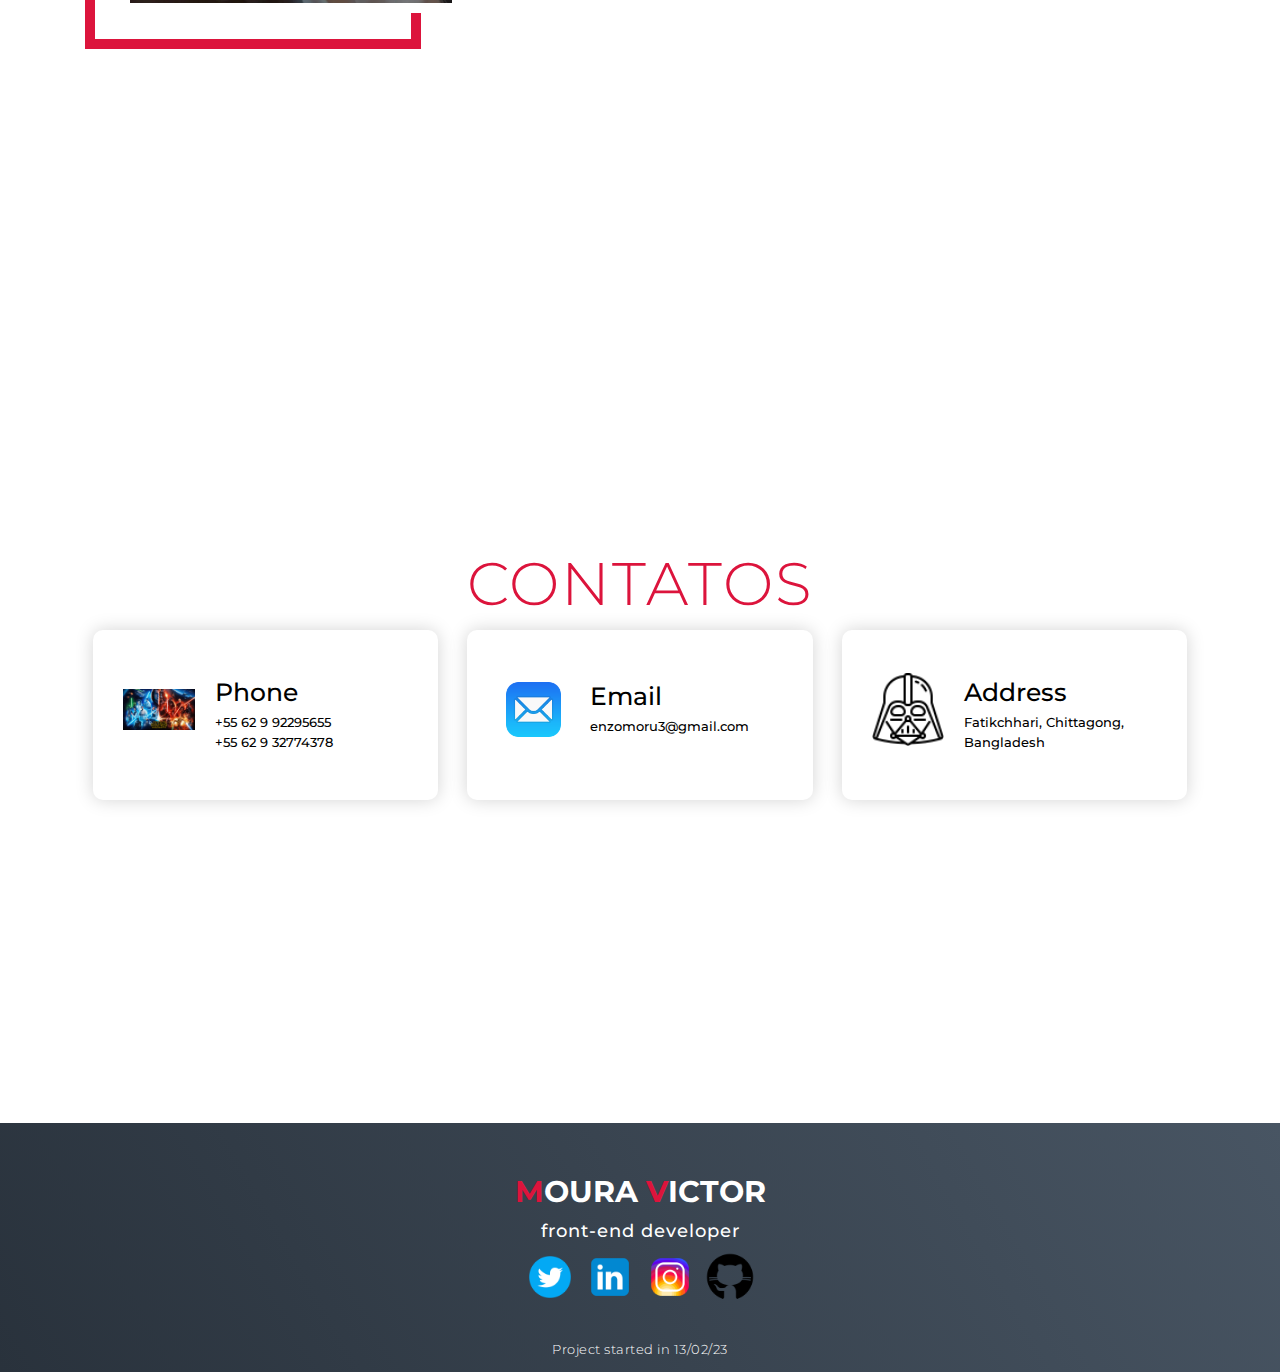
<file: VS2/index.html>
<!DOCTYPE html>
<html lang="en">

<head>
  <meta charset="UTF-8">
  <meta name="viewport" content="width=device-width, initial-scale=1.0">
  <link rel="stylesheet" href="./css/style.css">
  <title>pag project</title>
  <link rel="shortcut icon" href="./img/darth-vader.png">
</head>

<body>
  <!-- Header -->
  <section id="header">
    <div class="header container">
      <div class="nav-bar">
        <div class="brand">
          <a href="#hero">
            <h1><span>M</span>oura <span>V</span>ictor</h1>
          </a>
        </div>
        <div class="nav-list">
          <div class="hamburger">
            <div class="bar"></div>
          </div>
          <ul>
            <li><a href="#hero" data-after="Home">Home</a></li>
            <li><a href="#services" data-after="Service">Atividades</a></li>
            <li><a href="#projects" data-after="Projects">Projetos</a></li>
            <li><a href="#about" data-after="About">Sobre</a></li>
            <li><a href="#contact" data-after="Contact">Contatos</a></li>
          </ul>
        </div>
      </div>
    </div>
  </section>
  <!-- End Header -->


  <!-- Hero Section  -->
  <section id="hero">
    <div class="hero container">
      <div>
        <h1>Olá, <span></span></h1>
        <h1>Meu nome é <span></span></h1>
        <h1>Enzo <span></span></h1>
        <a href="#projects" type="button" class="cta">Portfolio</a>
      </div>
    </div>
  </section>
  <!-- End Hero Section  -->

  <!-- Service Section -->
  <section id="services">
    <div class="services container">
      <div class="service-top">
        <h1 class="section-title">Serv<span>i</span>çõs</h1>
        <p>Lorem ipsum dolor sit amet consectetur, adipisicing elit. Ipsum deleniti maiores pariatur assumenda quas
          magni et, doloribus quod voluptate quasi molestiae magnam officiis dolorum, dolor provident atque molestias
          voluptatum explicabo!</p>
      </div>
      <div class="service-bottom">
        <div class="service-item">
          <div class="icon"><img src="./img/darth-vader.png" /></div>
          <h2>Web Design</h2>
          <p>Lorem ipsum dolor sit amet consectetur adipisicing elit. Corporis debitis rerum, magni voluptatem sed
            architecto placeat beatae tenetur officia quod</p>
        </div>
        <div class="service-item">
          <div class="icon"><img src="img/star-warslogo.png" /></div>
          <h2>Web Design</h2>
          <p>Lorem ipsum dolor sit amet consectetur adipisicing elit. Corporis debitis rerum, magni voluptatem sed
            architecto placeat beatae tenetur officia quod</p>
        </div>
        <div class="service-item">
          <div class="icon"><img src="./img/empire.png" /></div>
          <h2>Web Design</h2>
          <p>Lorem ipsum dolor sit amet consectetur adipisicing elit. Corporis debitis rerum, magni voluptatem sed
            architecto placeat beatae tenetur officia quod</p>
        </div>
        <div class="service-item">
          <div class="icon"><img src="./img/galaxy.png" /></div>
          <h2>Web Design</h2>
          <p>Lorem ipsum dolor sit amet consectetur adipisicing elit. Corporis debitis rerum, magni voluptatem sed
            architecto placeat beatae tenetur officia quod</p>
        </div>
      </div>
    </div>
  </section>
  <!-- End Service Section -->

  <!-- Projects Section -->
  <section id="projects">
    <div class="projects container">
      <div class="projects-header">
        <h1 class="section-title">Projetos <span>Recentes</span></h1>
      </div>
      <div class="all-projects">
        <div class="project-item">
          <div class="project-info">
            <h1>Project 1</h1>
            <h2>Coding is Love</h2>
            <p>Lorem, ipsum dolor sit amet consectetur adipisicing elit. Ad, iusto cupiditate voluptatum impedit unde
              rem ipsa distinctio illum quae mollitia ut, accusantium eius odio ducimus illo neque atque libero non sunt
              harum? Ipsum repellat animi, fugit architecto voluptatum odit et!</p>
          </div>
          <div class="project-img">
            <img src="./img/Star-Warss.jpg" alt="img">
          </div>
        </div>
        <div class="project-item">
          <div class="project-info">
            <h1>Project 2</h1>
            <h2>Coding is Love</h2>
            <p>Lorem, ipsum dolor sit amet consectetur adipisicing elit. Ad, iusto cupiditate voluptatum impedit unde
              rem ipsa distinctio illum quae mollitia ut, accusantium eius odio ducimus illo neque atque libero non sunt
              harum? Ipsum repellat animi, fugit architecto voluptatum odit et!</p>
          </div>
          <div class="project-img">
            <img src="./img/Star-Warss.jpg" alt="img">
          </div>
        </div>
        <div class="project-item">
          <div class="project-info">
            <h1>Project 3</h1>
            <h2>Coding is Love</h2>
            <p>Lorem, ipsum dolor sit amet consectetur adipisicing elit. Ad, iusto cupiditate voluptatum impedit unde
              rem ipsa distinctio illum quae mollitia ut, accusantium eius odio ducimus illo neque atque libero non sunt
              harum? Ipsum repellat animi, fugit architecto voluptatum odit et!</p>
          </div>
          <div class="project-img">
            <img src="./img/Star-Warss.jpg" alt="img">
          </div>
        </div>
        <div class="project-item">
          <div class="project-info">
            <h1>Project 4</h1>
            <h2>Coding is Love</h2>
            <p>Lorem, ipsum dolor sit amet consectetur adipisicing elit. Ad, iusto cupiditate voluptatum impedit unde
              rem ipsa distinctio illum quae mollitia ut, accusantium eius odio ducimus illo neque atque libero non sunt
              harum? Ipsum repellat animi, fugit architecto voluptatum odit et!</p>
          </div>
          <div class="project-img">
            <img src="./img/Star-Warss.jpg" alt="img">
          </div>
        </div>
        <div class="project-item">
          <div class="project-info">
            <h1>Project 5</h1>
            <h2>Coding is Love</h2>
            <p>Lorem, ipsum dolor sit amet consectetur adipisicing elit. Ad, iusto cupiditate voluptatum impedit unde
              rem ipsa distinctio illum quae mollitia ut, accusantium eius odio ducimus illo neque atque libero non sunt
              harum? Ipsum repellat animi, fugit architecto voluptatum odit et!</p>
          </div>
          <div class="project-img">
            <img src="./img/Star-Warss.jpg" alt="img">
          </div>
        </div>
      </div>
    </div>
  </section>
  <!-- End Projects Section -->

  <!-- About Section -->
  <section id="about">
    <div class="about container">
      <div class="col-left">
        <div class="about-img">
          <img src=".//img/Portifoliofoto.jpg"  alt="img">
        </div>
      </div>
      <div class="col-right">
        <h1 class="section-title">Sobre <span>mim</span></h1>
        <h2>Desenvolvedor Front End</h2>
        <p>Lorem ipsum, dolor sit amet consectetur adipisicing elit. Asperiores, velit alias eius non illum beatae atque
          repellat ratione qui veritatis repudiandae adipisci maiores. At inventore necessitatibus deserunt
          exercitationem cumque earum omnis ipsum rem accusantium quis, quas quia, accusamus provident suscipit magni!
          Expedita sint ad dolore, commodi labore nihil velit earum ducimus nulla quae nostrum fugit aut, deserunt
          reprehenderit libero enim!</p>
        <a href="https://share.icloud.com/photos/093zO3l954gwnALhzSLYueRQQ" download="https://share.icloud.com/photos/093zO3l954gwnALhzSLYueRQQ" class="cta">Download Resume</a>
      </div>
    </div>
  </section>
  <!-- End About Section -->

  <!-- Contact Section -->
  <section id="contact">
    <div class="contact container">
      <div>
        <h1 class="section-title"><span>contatos</span></h1>
      </div>
      <div class="contact-items">
        <div class="contact-item">
          <div class="icon"><img src="./img/Star-Warss.jpg" /></div>
          <div class="contact-info">
            <h1>Phone</h1>
            <h2>+55 62 9 92295655</h2>
            <h2>+55 62 9 32774378</h2>
          </div>
        </div>
        <div class="contact-item">
          <div class="icon"><img src="./img/mail-section-contact.png" /></div>
          <div class="contact-info">
            <h1>Email</h1>
            <h2>enzomoru3@gmail.com</h2>
            <br>
          </div>
        </div>
        <div class="contact-item">
          <div class="icon"><img src="./img/darth-vader.png" /></div>
          <div class="contact-info">
            <h1>Address</h1>
            <h2>Fatikchhari, Chittagong, Bangladesh</h2>
          </div>
        </div>
      </div>
    </div>
  </section>
  <!-- End Contact Section -->

  <!-- Footer -->
  <section id="footer">
    <div class="footer container">
      <div class="brand">
        <h1><span>M</span>oura <span>V</span>ictor</h1>
      </div>
      <h2>front-end developer</h2>
      <div class="social-icon">
        <div class="social-item">
          <a target="_blank" href="https://twitter.com/i/flow/login?input_flow_data=%7B%22requested_variant%22%3A%22eyJsYW5nIjoicHQifQ%3D%3D%22%7D"><img src="./img/twitter-circled.png" /></a>
        </div>
        <div class="social-item">
          <a target="_blank" href="https://www.linkedin.com/in/enzo-victor-718339243"><img src="./img/linkedin.png"  /></a>
        </div>
        <div class="social-item">
          <a target="_blank" href="https://instagram.com/e_vmoura?igshid=YmMyMTA2M2Y="><img src="./img/instagram-new--v1.png" /> </a>
        </div>
        <div class="social-item">
          <a target="_blank" href="https://github.com/moura-victor02"><img src="./img/github.png" /></a>
        </div>
      </div>
      <p>Project started in 13/02/23</p>
    </div>
  </section> </footer>
  <!-- End Footer -->
  <script src="./js/app.js"></script>
</body>

</html>
</file>
<file: css/style.css>
@import 'https://fonts.googleapis.com/css?family=Montserrat:300, 400, 700&display=swap';
* {
	padding: 0;
	margin: 0;
	box-sizing: border-box;
}
html {
	font-size: 10px;
	font-family: 'Montserrat', sans-serif;
	scroll-behavior: smooth;
}
a {
	text-decoration: none;
}
.container {
	min-height: 100vh;
	width: 100%;
	display: flex;
	align-items: center;
	justify-content: center;
}
img {
	height: 100%;
	width: 100%;
	object-fit: cover;
}
p {
	color: black;
	font-size: 1.4rem;
	margin-top: 5px;
	line-height: 2.5rem;
	font-weight: 300;
	letter-spacing: 0.05rem;
}
.section-title {
	font-size: 4rem;
	font-weight: 300;
	color: black;
	margin-bottom: 10px;
	text-transform: uppercase;
	letter-spacing: 0.2rem;
	text-align: center;
}
.section-title span {
	color: crimson;
}

.cta {
	display: inline-block;
	padding: 10px 30px;
	color: white;
	background-color: transparent;
	border: 2px solid crimson;
	font-size: 2rem;
	text-transform: uppercase;
	letter-spacing: 0.1rem;
	margin-top: 30px;
	transition: 0.3s ease;
	transition-property: background-color, color;
}
.cta:hover {
	color: white;
	background-color: crimson;
}
.brand h1 {
	font-size: 3rem;
	text-transform: uppercase;
	color: white;
}
.brand h1 span {
	color: crimson;
}

/* Header section */
#header {
	position: fixed;
	z-index: 1000;
	left: 0;
	top: 0;
	width: 100vw;
	height: auto;
}
#header .header {
	min-height: 8vh;
	background-color: rgb(31, 30, 30);
	transition: 0.3s ease background-color;
}
#header .nav-bar {
	display: flex;
	align-items: center;
	justify-content: space-between;
	width: 100%;
	height: 100%;
	max-width: 1300px;
	padding: 0 10px;
}
#header .nav-list ul {
	list-style: none;
	position: absolute;
	background-color: rgb(31, 30, 30);
	width: 100vw;
	height: 100vh;
	left: 100%;
	top: 0;
	display: flex;
	flex-direction: column;
	justify-content: center;
	align-items: center;
	z-index: 1;
	overflow-x: hidden;
	transition: 0.5s ease left;
}
#header .nav-list ul.active {
	left: 0%;
}
#header .nav-list ul a {
	font-size: 2.5rem;
	font-weight: 500;
	letter-spacing: 0.2rem;
	text-decoration: none;
	color: white;
	text-transform: uppercase;
	padding: 20px;
	display: block;
}
#header .nav-list ul a::after {
	content: attr(data-after);
	position: absolute;
	top: 50%;
	left: 50%;
	transform: translate(-50%, -50%) scale(0);
	color: rgba(240, 248, 255, 0);
	font-size: 13rem;
	letter-spacing: 50px;
	z-index: -1;
	transition: 0.3s ease letter-spacing;
}
#header .nav-list ul li:hover a::after {
	transform: translate(-50%, -50%) scale(1);
	letter-spacing: initial;
}
#header .nav-list ul li:hover a {
	color: crimson;
}
#header .hamburger {
	height: 60px;
	width: 60px;
	display: inline-block;
	border: 3px solid white;
	border-radius: 50%;
	position: relative;
	display: flex;
	align-items: center;
	justify-content: center;
	z-index: 100;
	cursor: pointer;
	transform: scale(0.8);
	margin-right: 20px;
}
#header .hamburger:after {
	position: absolute;
	content: '';
	height: 100%;
	width: 100%;
	border-radius: 50%;
	border: 3px solid white;
	animation: hamburger_puls 1s ease infinite;
}
#header .hamburger .bar {
	height: 2px;
	width: 30px;
	position: relative;
	background-color: white;
	z-index: -1;
}
#header .hamburger .bar::after,
#header .hamburger .bar::before {
	content: '';
	position: absolute;
	height: 100%;
	width: 100%;
	left: 0;
	background-color: white;
	transition: 0.3s ease;
	transition-property: top, bottom;
}
#header .hamburger .bar::after {
	top: 8px;
}
#header .hamburger .bar::before {
	bottom: 8px;
}
#header .hamburger.active .bar::before {
	bottom: 0;
}
#header .hamburger.active .bar::after {
	top: 0;
}
/* End Header section */

/* Hero Section */
#hero {
	background-image: url(../img/fotoback.jpg);
	background-size: cover;
	background-position: top center;
	position: relative;
	z-index: 1;
}
#hero::after {
	content: '';
	position: absolute;
	left: 0;
	top: 0;
	height: 100%;
	width: 100%;
	background-color: black;
	opacity: 0.7;
	z-index: -1;
}
#hero .hero {
	max-width: 1200px;
	margin: 0 auto;
	padding: 0 50px;
	justify-content: flex-start;
}
#hero h1 {
	display: block;
	width: fit-content;
	font-size: 4rem;
	position: relative;
	color: transparent;
	animation: text_reveal 0.5s ease forwards;
	animation-delay: 1s;
}
#hero h1:nth-child(1) {
	animation-delay: 1s;
}
#hero h1:nth-child(2) {
	animation-delay: 2s;
}
#hero h1:nth-child(3) {
	animation: text_reveal_name 0.5s ease forwards;
	animation-delay: 3s;
}
#hero h1 span {
	position: absolute;
	top: 0;
	left: 0;
	height: 100%;
	width: 0;
	background-color: crimson;
	animation: text_reveal_box 1s ease;
	animation-delay: 0.5s;
}
#hero h1:nth-child(1) span {
	animation-delay: 0.5s;
}
#hero h1:nth-child(2) span {
	animation-delay: 1.5s;
}
#hero h1:nth-child(3) span {
	animation-delay: 2.5s;
}

/* End Hero Section */

/* Services Section */
#services .services {
	flex-direction: column;
	text-align: center;
	max-width: 1500px;
	margin: 0 auto;
	padding: 100px 0;
}
#services .service-top {
	max-width: 500px;
	margin: 0 auto;
}
#services .service-bottom {
	display: flex;
	align-items: center;
	justify-content: center;
	flex-wrap: wrap;
	margin-top: 50px;
}
#services .service-item {
	flex-basis: 80%;
	display: flex;
	align-items: flex-start;
	justify-content: center;
	flex-direction: column;
	padding: 30px;
	border-radius: 10px;
	background-image: url(../img/fotoaline.png) ;
	background-size: cover;
	margin: 10px 5%;
	position: relative;
	z-index: 1;
	overflow: hidden;
}
#services .service-item::after {
	content: '';
	position: absolute;
	left: 0;
	top: 0;
	height: 100%;
	width: 100%;
	background-image: linear-gradient(60deg, #29323c 0%, #485563 100%);
	opacity: 0.9;
	z-index: -1;
}
#services .service-bottom .icon {
	height: 80px;
	width: 80px;
	margin-bottom: 20px;
}
#services .service-item h2 {
	font-size: 2rem;
	color: white;
	margin-bottom: 10px;
	text-transform: uppercase;
}
#services .service-item p {
	color: white;
	text-align: left;
}
#services .service-top p {
	color: red;
	font-size: 2.5rem;


}
/* FIM Services Section */

/* Projects section */
#projects .projects {
	flex-direction: column;
	max-width: 1200px;
	margin: 0 auto;
	padding: 100px 0;
}
#projects .projects-header h1 {
	margin-bottom: 50px;
}
#projects .all-projects {
	display: flex;
	align-items: center;
	justify-content: center;
	flex-direction: column;
}
#projects .project-item {
	display: flex;
	align-items: center;
	justify-content: center;
	flex-direction: column;
	width: 80%;
	margin: 20px auto;
	overflow: hidden;
	border-radius: 10px;
}
#projects .project-info {
	padding: 30px;
	flex-basis: 50%;
	height: 100%;
	display: flex;
	align-items: flex-start;
	justify-content: center;
	flex-direction: column;
	background-image: linear-gradient(60deg, #29323c 0%, #485563 100%);
	color: white;
}
#projects .project-info h1 {
	font-size: 4rem;
	font-weight: 500;
	color: crimson;
}
#projects .project-info h2 {
	font-size: 2rem;
	font-weight: 500;
	margin-top: 10px;
	color: black;
}
#projects .project-info p {
	color: white;
	font-size: 1.5rem;
}
#projects .project-img {
	flex-basis: 50%;
	height: 300px;
	overflow: hidden;
	position: relative;
	cursor: pointer;
}
#projects .project-img:after {
	content: '';
	position: absolute;
	left: 0;
	top: 0;
	height: 100%;
	width: 100%;
	background-image: linear-gradient(60deg, #29323c 0%, #485563 100%);
	opacity: 0.7;
}
#projects .project-img img {
	transition: 0.3s ease transform;
}
#projects .project-item:hover .project-img img {
	transform: scale(1.1);
}
/* End Projects section */

/* About Section */
#about .about {
	flex-direction: column-reverse;
	text-align: center;
	max-width: 1200px;
	margin: 0 auto;
	padding: 100px 20px;
}
#about .col-left {
	width: 250px;
	height: 360px;
}
#about .col-right {
	width: 100%;
}
#about .col-right h2 {
	font-size: 1.8rem;
	font-weight: 500;
	letter-spacing: 0.2rem;
	margin-bottom: 10px;
}
#about .col-right p {
	margin-bottom: 20px;
}
#about .col-right .cta {
	color: black;
	margin-bottom: 50px;
	padding: 10px 20px;
	font-size: 2rem;
}
#about .col-left .about-img {
	height: 110%;
	width: 100%;
	position: relative;
	border: 10px solid white;
}
#about .col-left .about-img::after {
	content: '';
	position: absolute;
	left: -33px;
	top: 19px;
	height: 98%;
	width: 98%;
	border: 7px solid crimson;
	z-index: -1;
}
/* End About Section */

/* contact Section */
#contact .contact {
	flex-direction: column;
	max-width: 1200px;
	margin: 0 auto;
	width: 90%;
}
#contact .contact-items {
	/* max-width: 400px; */
	width: 100%;
}
#contact .contact-item {
	width: 80%;
	padding: 20px;
	text-align: center;
	border-radius: 10px;
	padding: 30px;
	margin: 30px;
	display: flex;
	justify-content: center;
	align-items: center;
	flex-direction: column;
	box-shadow: 0px 0px 18px 0 #0000002c;
	transition: 0.3s ease box-shadow;
}
#contact .contact-item:hover {
	box-shadow: 0px 0px 5px 0 #0000002c;
}
#contact .icon {
	width: 70px;
	margin: 0 auto;
	margin-bottom: 10px;
}
#contact .contact-info h1 {
	font-size: 2.5rem;
	font-weight: 500;
	margin-bottom: 5px;
	color:black;
	
}
/*Fim contact Section */

/* Footer */
#footer {
	background-image: linear-gradient(60deg, #29323c 0%, #485563 100%);
}
#footer .footer {
	min-height: 200px;
	flex-direction: column;
	padding-top: 50px;
	padding-bottom: 10px;
}
#footer h2 {
	color: white;
	font-weight: 500;
	font-size: 1.8rem;
	letter-spacing: 0.1rem;
	margin-top: 10px;
	margin-bottom: 10px;
}
#footer .social-icon {
	display: flex;
	margin-bottom: 30px;
}
#footer .social-item {
	height: 50px;
	width: 50px;
	margin: 0 5px;
}
#footer .social-item img {
	filter: grayscale(0);
	transition: 0.3s ease filter;
}
#footer .social-item:hover img {
	filter: grayscale(0);
}
#footer p {
	color: white;
	font-size: 1.3rem;
}
/* End Footer */

/* Keyframes */
@keyframes hamburger_puls {
	0% {
		opacity: 1;
		transform: scale(1);
	}
	100% {
		opacity: 0;
		transform: scale(1.4);
	}
}
@keyframes text_reveal_box {
	50% {
		width: 100%;
		left: 0;
	}
	100% {
		width: 0;
		left: 100%;
	}
}
@keyframes text_reveal {
	100% {
		color: white;
	}
}
@keyframes text_reveal_name {
	100% {
		color: crimson;
		font-weight: 500;
	}
}
/* End Keyframes */

/* Media Query For Tablet */
@media only screen and (min-width: 768px) {
	.cta {
		font-size: 2.5rem;
		padding: 20px 60px;
	}
	h1.section-title {
		font-size: 6rem;
	}

	/* Hero */
	#hero h1 {
		font-size: 7rem;
	}
	#hero {
		background-image: url(../img/fotoback.jpg);
		background-size: cover;
		background-position: top center;
		position: relative;
		z-index: 1;
	}
	/* End Hero */

	/* Services Section */
	#services .service-bottom .service-item {
		flex-basis: 45%;
		margin: 2.5%;
	}
	/* Fim Services Section */

	/* Project */
	#projects .project-item {
		flex-direction: row;
	}
	#projects .project-item:nth-child(even) {
		flex-direction: row-reverse;
	}
	#projects .project-item {
		height: 400px;
		margin: 0;
		width: 100%;
		border-radius: 0;
	}
	#projects .all-projects .project-info {
		height: 100%;
	}
	#projects .all-projects .project-img {
		height: 100%;
	}
	/* Fim Project */

	/* About */
	#about .about {
		flex-direction: row;
	}
	#about .col-left {
		width: 600px;
		height: 400px;
		padding-left: 60px;
	}
	#about .about .col-left .about-img::after {
		left: -45px;
		top: 34px;
		height: 98%;
		width: 98%;
		border: 10px solid crimson;
	}
	#about .col-right {
		text-align: left;
		padding: 30px;
	}
	#about .col-right h1 {
		text-align: left;
	}
	/* Fim About */

	/* contact  */
	#contact .contact {
		flex-direction: column;
		padding: 100px 0;
		align-items: center;
		justify-content: center;
		min-width: 20vh;
	}
	#contact .contact-items {
		width: 100%;
		display: flex;
		flex-direction: row;
		justify-content: space-evenly;
		margin: 0;
	}
	#contact .contact-item {
		width: 30%;
		margin: 0;
		flex-direction: column;
		cursor: pointer;
		text-align: center;
	}
	#contact .contact-item .icon {
		height: 100px;
		width: 100px;
	}
	#contact .contact-item .icon img {
		object-fit: contain;
	}
	#contact .contact-item .contact-info {
		width: 100%;
		text-align: left;
		padding-left: none;
		text-align: center;
		
	}
	/* Fi contact  */
}
/* End Media Query For Tablet */

/* Media Query For Desktop */
@media only screen and (min-width: 1200px) {
	/* header */
	#header .hamburger {
		display: none;
	}
	#header .nav-list ul {
		position: initial;
		display: block;
		height: auto;
		width: fit-content;
		background-color: transparent;
	}
	#header .nav-list ul li {
		display: inline-block;
	}
	#header .nav-list ul li a {
		font-size: 1.8rem;
	}
	#header .nav-list ul a:after {
		display: none;
	}
	/* Fim header */

	#services .service-bottom .service-item {
		flex-basis: 22%;
		margin: 1.5%;
	}
}

::-webkit-scrollbar {
	width: 15px;
}

::-webkit-scrollbar-track {
	background:#ff0043;
	border-radius: 30px;
}

::-webkit-scrollbar-thumb {
	background: rgb(48, 47, 47);
	border-radius: 30px;
}
</file>
<file: site.pag/css/style.css>
@import 'https://fonts.googleapis.com/css?family=Montserrat:300, 400, 700&display=swap';
* {
	padding: 0;
	margin: 0;
	box-sizing: border-box;
}
html {
	font-size: 10px;
	font-family: 'Montserrat', sans-serif;
	scroll-behavior: smooth;
}
a {
	text-decoration: none;
}
.container {
	min-height: 100vh;
	width: 100%;
	display: flex;
	align-items: center;
	justify-content: center;
}
img {
	height: 100%;
	width: 100%;
	object-fit: cover;
}
p {
	color: black;
	font-size: 1.4rem;
	margin-top: 5px;
	line-height: 2.5rem;
	font-weight: 300;
	letter-spacing: 0.05rem;
}
.section-title {
	font-size: 4rem;
	font-weight: 300;
	color: black;
	margin-bottom: 10px;
	text-transform: uppercase;
	letter-spacing: 0.2rem;
	text-align: center;
}
.section-title span {
	color: crimson;
}

.cta {
	display: inline-block;
	padding: 10px 30px;
	color: white;
	background-color: transparent;
	border: 2px solid crimson;
	font-size: 2rem;
	text-transform: uppercase;
	letter-spacing: 0.1rem;
	margin-top: 30px;
	transition: 0.3s ease;
	transition-property: background-color, color;
}
.cta:hover {
	color: white;
	background-color: crimson;
}
.brand h1 {
	font-size: 3rem;
	text-transform: uppercase;
	color: white;
}
.brand h1 span {
	color: crimson;
}

/* Header section */
#header {
	position: fixed;
	z-index: 1000;
	left: 0;
	top: 0;
	width: 100vw;
	height: auto;
}
#header .header {
	min-height: 8vh;
	background-color: rgb(31, 30, 30);
	transition: 0.3s ease background-color;
}
#header .nav-bar {
	display: flex;
	align-items: center;
	justify-content: space-between;
	width: 100%;
	height: 100%;
	max-width: 1300px;
	padding: 0 10px;
}
#header .nav-list ul {
	list-style: none;
	position: absolute;
	background-color: rgb(31, 30, 30);
	width: 100vw;
	height: 100vh;
	left: 100%;
	top: 0;
	display: flex;
	flex-direction: column;
	justify-content: center;
	align-items: center;
	z-index: 1;
	overflow-x: hidden;
	transition: 0.5s ease left;
}
#header .nav-list ul.active {
	left: 0%;
}
#header .nav-list ul a {
	font-size: 2.5rem;
	font-weight: 500;
	letter-spacing: 0.2rem;
	text-decoration: none;
	color: white;
	text-transform: uppercase;
	padding: 20px;
	display: block;
}
#header .nav-list ul a::after {
	content: attr(data-after);
	position: absolute;
	top: 50%;
	left: 50%;
	transform: translate(-50%, -50%) scale(0);
	color: rgba(240, 248, 255, 0);
	font-size: 13rem;
	letter-spacing: 50px;
	z-index: -1;
	transition: 0.3s ease letter-spacing;
}
#header .nav-list ul li:hover a::after {
	transform: translate(-50%, -50%) scale(1);
	letter-spacing: initial;
}
#header .nav-list ul li:hover a {
	color: crimson;
}
#header .hamburger {
	height: 60px;
	width: 60px;
	display: inline-block;
	border: 3px solid white;
	border-radius: 50%;
	position: relative;
	display: flex;
	align-items: center;
	justify-content: center;
	z-index: 100;
	cursor: pointer;
	transform: scale(0.8);
	margin-right: 20px;
}
#header .hamburger:after {
	position: absolute;
	content: '';
	height: 100%;
	width: 100%;
	border-radius: 50%;
	border: 3px solid white;
	animation: hamburger_puls 1s ease infinite;
}
#header .hamburger .bar {
	height: 2px;
	width: 30px;
	position: relative;
	background-color: white;
	z-index: -1;
}
#header .hamburger .bar::after,
#header .hamburger .bar::before {
	content: '';
	position: absolute;
	height: 100%;
	width: 100%;
	left: 0;
	background-color: white;
	transition: 0.3s ease;
	transition-property: top, bottom;
}
#header .hamburger .bar::after {
	top: 8px;
}
#header .hamburger .bar::before {
	bottom: 8px;
}
#header .hamburger.active .bar::before {
	bottom: 0;
}
#header .hamburger.active .bar::after {
	top: 0;
}
/* End Header section */

/* Hero Section */
#hero {
	background-image: url(../img/Star-Warss.jpg) ;
	background-size: cover;
	background-position: top center;
	position: relative;
	z-index: 1;
}
#hero::after {
	content: '';
	position: absolute;
	left: 0;
	top: 0;
	height: 100%;
	width: 100%;
	background-color: black;
	opacity: 0.7;
	z-index: -1;
}
#hero .hero {
	max-width: 1200px;
	margin: 0 auto;
	padding: 0 50px;
	justify-content: flex-start;
}
#hero h1 {
	display: block;
	width: fit-content;
	font-size: 4rem;
	position: relative;
	color: transparent;
	animation: text_reveal 0.5s ease forwards;
	animation-delay: 1s;
}
#hero h1:nth-child(1) {
	animation-delay: 1s;
}
#hero h1:nth-child(2) {
	animation-delay: 2s;
}
#hero h1:nth-child(3) {
	animation: text_reveal_name 0.5s ease forwards;
	animation-delay: 3s;
}
#hero h1 span {
	position: absolute;
	top: 0;
	left: 0;
	height: 100%;
	width: 0;
	background-color: crimson;
	animation: text_reveal_box 1s ease;
	animation-delay: 0.5s;
}
#hero h1:nth-child(1) span {
	animation-delay: 0.5s;
}
#hero h1:nth-child(2) span {
	animation-delay: 1.5s;
}
#hero h1:nth-child(3) span {
	animation-delay: 2.5s;
}

/* End Hero Section */

/* Services Section */
#services .services {
	flex-direction: column;
	text-align: center;
	max-width: 1500px;
	margin: 0 auto;
	padding: 100px 0;
}
#services .service-top {
	max-width: 500px;
	margin: 0 auto;
}
#services .service-bottom {
	display: flex;
	align-items: center;
	justify-content: center;
	flex-wrap: wrap;
	margin-top: 50px;
}
#services .service-item {
	flex-basis: 80%;
	display: flex;
	align-items: flex-start;
	justify-content: center;
	flex-direction: column;
	padding: 30px;
	border-radius: 10px;
	background-image: url(../img/Star-Warss.jpg) ;
	background-size: cover;
	margin: 10px 5%;
	position: relative;
	z-index: 1;
	overflow: hidden;
}
#services .service-item::after {
	content: '';
	position: absolute;
	left: 0;
	top: 0;
	height: 100%;
	width: 100%;
	background-image: linear-gradient(60deg, #29323c 0%, #485563 100%);
	opacity: 0.9;
	z-index: -1;
}
#services .service-bottom .icon {
	height: 80px;
	width: 80px;
	margin-bottom: 20px;
}
#services .service-item h2 {
	font-size: 2rem;
	color: white;
	margin-bottom: 10px;
	text-transform: uppercase;
}
#services .service-item p {
	color: white;
	text-align: left;
}
/* End Services Section */

/* Projects section */
#projects .projects {
	flex-direction: column;
	max-width: 1200px;
	margin: 0 auto;
	padding: 100px 0;
}
#projects .projects-header h1 {
	margin-bottom: 50px;
}
#projects .all-projects {
	display: flex;
	align-items: center;
	justify-content: center;
	flex-direction: column;
}
#projects .project-item {
	display: flex;
	align-items: center;
	justify-content: center;
	flex-direction: column;
	width: 80%;
	margin: 20px auto;
	overflow: hidden;
	border-radius: 10px;
}
#projects .project-info {
	padding: 30px;
	flex-basis: 50%;
	height: 100%;
	display: flex;
	align-items: flex-start;
	justify-content: center;
	flex-direction: column;
	background-image: linear-gradient(60deg, #29323c 0%, #485563 100%);
	color: white;
}
#projects .project-info h1 {
	font-size: 4rem;
	font-weight: 500;
}
#projects .project-info h2 {
	font-size: 1.8rem;
	font-weight: 500;
	margin-top: 10px;
}
#projects .project-info p {
	color: white;
}
#projects .project-img {
	flex-basis: 50%;
	height: 300px;
	overflow: hidden;
	position: relative;
}
#projects .project-img:after {
	content: '';
	position: absolute;
	left: 0;
	top: 0;
	height: 100%;
	width: 100%;
	background-image: linear-gradient(60deg, #29323c 0%, #485563 100%);
	opacity: 0.7;
}
#projects .project-img img {
	transition: 0.3s ease transform;
}
#projects .project-item:hover .project-img img {
	transform: scale(1.1);
}
/* End Projects section */

/* About Section */
#about .about {
	flex-direction: column-reverse;
	text-align: center;
	max-width: 1200px;
	margin: 0 auto;
	padding: 100px 20px;
}
#about .col-left {
	width: 250px;
	height: 360px;
}
#about .col-right {
	width: 100%;
}
#about .col-right h2 {
	font-size: 1.8rem;
	font-weight: 500;
	letter-spacing: 0.2rem;
	margin-bottom: 10px;
}
#about .col-right p {
	margin-bottom: 20px;
}
#about .col-right .cta {
	color: black;
	margin-bottom: 50px;
	padding: 10px 20px;
	font-size: 2rem;
}
#about .col-left .about-img {
	height: 110%;
	width: 100%;
	position: relative;
	border: 10px solid white;
}
#about .col-left .about-img::after {
	content: '';
	position: absolute;
	left: -33px;
	top: 19px;
	height: 98%;
	width: 98%;
	border: 7px solid crimson;
	z-index: -1;
}
/* End About Section */

/* contact Section */
#contact .contact {
	flex-direction: column;
	max-width: 1200px;
	margin: 0 auto;
	width: 90%;
}
#contact .contact-items {
	/* max-width: 400px; */
	width: 100%;
}
#contact .contact-item {
	width: 80%;
	padding: 20px;
	text-align: center;
	border-radius: 10px;
	padding: 30px;
	margin: 30px;
	display: flex;
	justify-content: center;
	align-items: center;
	flex-direction: column;
	box-shadow: 0px 0px 18px 0 #0000002c;
	transition: 0.3s ease box-shadow;
}
#contact .contact-item:hover {
	box-shadow: 0px 0px 5px 0 #0000002c;
}
#contact .icon {
	width: 70px;
	margin: 0 auto;
	margin-bottom: 10px;
}
#contact .contact-info h1 {
	font-size: 2.5rem;
	font-weight: 500;
	margin-bottom: 5px;
}
#contact .contact-info h2 {
	font-size: 1.3rem;
	line-height: 2rem;
	font-weight: 500;
}
/*End contact Section */

/* Footer */
#footer {
	background-image: linear-gradient(60deg, #29323c 0%, #485563 100%);
}
#footer .footer {
	min-height: 200px;
	flex-direction: column;
	padding-top: 50px;
	padding-bottom: 10px;
}
#footer h2 {
	color: white;
	font-weight: 500;
	font-size: 1.8rem;
	letter-spacing: 0.1rem;
	margin-top: 10px;
	margin-bottom: 10px;
}
#footer .social-icon {
	display: flex;
	margin-bottom: 30px;
}
#footer .social-item {
	height: 50px;
	width: 50px;
	margin: 0 5px;
}
#footer .social-item img {
	filter: grayscale(0);
	transition: 0.3s ease filter;
}
#footer .social-item:hover img {
	filter: grayscale(0);
}
#footer p {
	color: white;
	font-size: 1.3rem;
}
/* End Footer */

/* Keyframes */
@keyframes hamburger_puls {
	0% {
		opacity: 1;
		transform: scale(1);
	}
	100% {
		opacity: 0;
		transform: scale(1.4);
	}
}
@keyframes text_reveal_box {
	50% {
		width: 100%;
		left: 0;
	}
	100% {
		width: 0;
		left: 100%;
	}
}
@keyframes text_reveal {
	100% {
		color: white;
	}
}
@keyframes text_reveal_name {
	100% {
		color: crimson;
		font-weight: 500;
	}
}
/* End Keyframes */

/* Media Query For Tablet */
@media only screen and (min-width: 768px) {
	.cta {
		font-size: 2.5rem;
		padding: 20px 60px;
	}
	h1.section-title {
		font-size: 6rem;
	}

	/* Hero */
	#hero h1 {
		font-size: 7rem;
	}
	/* End Hero */

	/* Services Section */
	#services .service-bottom .service-item {
		flex-basis: 45%;
		margin: 2.5%;
	}
	/* End Services Section */

	/* Project */
	#projects .project-item {
		flex-direction: row;
	}
	#projects .project-item:nth-child(even) {
		flex-direction: row-reverse;
	}
	#projects .project-item {
		height: 400px;
		margin: 0;
		width: 100%;
		border-radius: 0;
	}
	#projects .all-projects .project-info {
		height: 100%;
	}
	#projects .all-projects .project-img {
		height: 100%;
	}
	/* End Project */

	/* About */
	#about .about {
		flex-direction: row;
	}
	#about .col-left {
		width: 600px;
		height: 400px;
		padding-left: 60px;
	}
	#about .about .col-left .about-img::after {
		left: -45px;
		top: 34px;
		height: 98%;
		width: 98%;
		border: 10px solid crimson;
	}
	#about .col-right {
		text-align: left;
		padding: 30px;
	}
	#about .col-right h1 {
		text-align: left;
	}
	/* End About */

	/* contact  */
	#contact .contact {
		flex-direction: column;
		padding: 100px 0;
		align-items: center;
		justify-content: center;
		min-width: 20vh;
	}
	#contact .contact-items {
		width: 100%;
		display: flex;
		flex-direction: row;
		justify-content: space-evenly;
		margin: 0;
	}
	#contact .contact-item {
		width: 30%;
		margin: 0;
		flex-direction: row;
	}
	#contact .contact-item .icon {
		height: 100px;
		width: 100px;
	}
	#contact .contact-item .icon img {
		object-fit: contain;
	}
	#contact .contact-item .contact-info {
		width: 100%;
		text-align: left;
		padding-left: 20px;
	}
	/* End contact  */
}
/* End Media Query For Tablet */

/* Media Query For Desktop */
@media only screen and (min-width: 1200px) {
	/* header */
	#header .hamburger {
		display: none;
	}
	#header .nav-list ul {
		position: initial;
		display: block;
		height: auto;
		width: fit-content;
		background-color: transparent;
	}
	#header .nav-list ul li {
		display: inline-block;
	}
	#header .nav-list ul li a {
		font-size: 1.8rem;
	}
	#header .nav-list ul a:after {
		display: none;
	}
	/* End header */

	#services .service-bottom .service-item {
		flex-basis: 22%;
		margin: 1.5%;
	}
}
</file>
<file: VS2/css/style.css>
@import 'https://fonts.googleapis.com/css?family=Montserrat:300, 400, 700&display=swap';
* {
	padding: 0;
	margin: 0;
	box-sizing: border-box;
}
html {
	font-size: 10px;
	font-family: 'Montserrat', sans-serif;
	scroll-behavior: smooth;
}
a {
	text-decoration: none;
}
.container {
	min-height: 100vh;
	width: 100%;
	display: flex;
	align-items: center;
	justify-content: center;
}
img {
	height: 100%;
	width: 100%;
	object-fit: cover;
}
p {
	color: black;
	font-size: 1.4rem;
	margin-top: 5px;
	line-height: 2.5rem;
	font-weight: 300;
	letter-spacing: 0.05rem;
}
.section-title {
	font-size: 4rem;
	font-weight: 300;
	color: black;
	margin-bottom: 10px;
	text-transform: uppercase;
	letter-spacing: 0.2rem;
	text-align: center;
}
.section-title span {
	color: crimson;
}

.cta {
	display: inline-block;
	padding: 10px 30px;
	color: white;
	background-color: transparent;
	border: 2px solid crimson;
	font-size: 2rem;
	text-transform: uppercase;
	letter-spacing: 0.1rem;
	margin-top: 30px;
	transition: 0.3s ease;
	transition-property: background-color, color;
}
.cta:hover {
	color: white;
	background-color: crimson;
}
.brand h1 {
	font-size: 3rem;
	text-transform: uppercase;
	color: white;
}
.brand h1 span {
	color: crimson;
}

/* Header section */
#header {
	position: fixed;
	z-index: 1000;
	left: 0;
	top: 0;
	width: 100vw;
	height: auto;
}
#header .header {
	min-height: 8vh;
	background-color: rgb(31, 30, 30);
	transition: 0.3s ease background-color;
}
#header .nav-bar {
	display: flex;
	align-items: center;
	justify-content: space-between;
	width: 100%;
	height: 100%;
	max-width: 1300px;
	padding: 0 10px;
}
#header .nav-list ul {
	list-style: none;
	position: absolute;
	background-color: rgb(31, 30, 30);
	width: 100vw;
	height: 100vh;
	left: 100%;
	top: 0;
	display: flex;
	flex-direction: column;
	justify-content: center;
	align-items: center;
	z-index: 1;
	overflow-x: hidden;
	transition: 0.5s ease left;
}
#header .nav-list ul.active {
	left: 0%;
}
#header .nav-list ul a {
	font-size: 2.5rem;
	font-weight: 500;
	letter-spacing: 0.2rem;
	text-decoration: none;
	color: white;
	text-transform: uppercase;
	padding: 20px;
	display: block;
}
#header .nav-list ul a::after {
	content: attr(data-after);
	position: absolute;
	top: 50%;
	left: 50%;
	transform: translate(-50%, -50%) scale(0);
	color: rgba(240, 248, 255, 0);
	font-size: 13rem;
	letter-spacing: 50px;
	z-index: -1;
	transition: 0.3s ease letter-spacing;
}
#header .nav-list ul li:hover a::after {
	transform: translate(-50%, -50%) scale(1);
	letter-spacing: initial;
}
#header .nav-list ul li:hover a {
	color: crimson;
}
#header .hamburger {
	height: 60px;
	width: 60px;
	display: inline-block;
	border: 3px solid white;
	border-radius: 50%;
	position: relative;
	display: flex;
	align-items: center;
	justify-content: center;
	z-index: 100;
	cursor: pointer;
	transform: scale(0.8);
	margin-right: 20px;
}
#header .hamburger:after {
	position: absolute;
	content: '';
	height: 100%;
	width: 100%;
	border-radius: 50%;
	border: 3px solid white;
	animation: hamburger_puls 1s ease infinite;
}
#header .hamburger .bar {
	height: 2px;
	width: 30px;
	position: relative;
	background-color: white;
	z-index: -1;
}
#header .hamburger .bar::after,
#header .hamburger .bar::before {
	content: '';
	position: absolute;
	height: 100%;
	width: 100%;
	left: 0;
	background-color: white;
	transition: 0.3s ease;
	transition-property: top, bottom;
}
#header .hamburger .bar::after {
	top: 8px;
}
#header .hamburger .bar::before {
	bottom: 8px;
}
#header .hamburger.active .bar::before {
	bottom: 0;
}
#header .hamburger.active .bar::after {
	top: 0;
}
/* End Header section */

/* Hero Section */
#hero {
	background-image: url(../img/Star-Warss.jpg) ;
	background-size: cover;
	background-position: top center;
	position: relative;
	z-index: 1;
}
#hero::after {
	content: '';
	position: absolute;
	left: 0;
	top: 0;
	height: 100%;
	width: 100%;
	background-color: black;
	opacity: 0.7;
	z-index: -1;
}
#hero .hero {
	max-width: 1200px;
	margin: 0 auto;
	padding: 0 50px;
	justify-content: flex-start;
}
#hero h1 {
	display: block;
	width: fit-content;
	font-size: 4rem;
	position: relative;
	color: transparent;
	animation: text_reveal 0.5s ease forwards;
	animation-delay: 1s;
}
#hero h1:nth-child(1) {
	animation-delay: 1s;
}
#hero h1:nth-child(2) {
	animation-delay: 2s;
}
#hero h1:nth-child(3) {
	animation: text_reveal_name 0.5s ease forwards;
	animation-delay: 3s;
}
#hero h1 span {
	position: absolute;
	top: 0;
	left: 0;
	height: 100%;
	width: 0;
	background-color: crimson;
	animation: text_reveal_box 1s ease;
	animation-delay: 0.5s;
}
#hero h1:nth-child(1) span {
	animation-delay: 0.5s;
}
#hero h1:nth-child(2) span {
	animation-delay: 1.5s;
}
#hero h1:nth-child(3) span {
	animation-delay: 2.5s;
}

/* End Hero Section */

/* Services Section */
#services .services {
	flex-direction: column;
	text-align: center;
	max-width: 1500px;
	margin: 0 auto;
	padding: 100px 0;
}
#services .service-top {
	max-width: 500px;
	margin: 0 auto;
}
#services .service-bottom {
	display: flex;
	align-items: center;
	justify-content: center;
	flex-wrap: wrap;
	margin-top: 50px;
}
#services .service-item {
	flex-basis: 80%;
	display: flex;
	align-items: flex-start;
	justify-content: center;
	flex-direction: column;
	padding: 30px;
	border-radius: 10px;
	background-image: url(../img/Star-Warss.jpg) ;
	background-size: cover;
	margin: 10px 5%;
	position: relative;
	z-index: 1;
	overflow: hidden;
}
#services .service-item::after {
	content: '';
	position: absolute;
	left: 0;
	top: 0;
	height: 100%;
	width: 100%;
	background-image: linear-gradient(60deg, #29323c 0%, #485563 100%);
	opacity: 0.9;
	z-index: -1;
}
#services .service-bottom .icon {
	height: 80px;
	width: 80px;
	margin-bottom: 20px;
}
#services .service-item h2 {
	font-size: 2rem;
	color: white;
	margin-bottom: 10px;
	text-transform: uppercase;
}
#services .service-item p {
	color: white;
	text-align: left;
}
/* End Services Section */

/* Projects section */
#projects .projects {
	flex-direction: column;
	max-width: 1200px;
	margin: 0 auto;
	padding: 100px 0;
}
#projects .projects-header h1 {
	margin-bottom: 50px;
}
#projects .all-projects {
	display: flex;
	align-items: center;
	justify-content: center;
	flex-direction: column;
}
#projects .project-item {
	display: flex;
	align-items: center;
	justify-content: center;
	flex-direction: column;
	width: 80%;
	margin: 20px auto;
	overflow: hidden;
	border-radius: 10px;
}
#projects .project-info {
	padding: 30px;
	flex-basis: 50%;
	height: 100%;
	display: flex;
	align-items: flex-start;
	justify-content: center;
	flex-direction: column;
	background-image: linear-gradient(60deg, #29323c 0%, #485563 100%);
	color: white;
}
#projects .project-info h1 {
	font-size: 4rem;
	font-weight: 500;
}
#projects .project-info h2 {
	font-size: 1.8rem;
	font-weight: 500;
	margin-top: 10px;
}
#projects .project-info p {
	color: white;
}
#projects .project-img {
	flex-basis: 50%;
	height: 300px;
	overflow: hidden;
	position: relative;
}
#projects .project-img:after {
	content: '';
	position: absolute;
	left: 0;
	top: 0;
	height: 100%;
	width: 100%;
	background-image: linear-gradient(60deg, #29323c 0%, #485563 100%);
	opacity: 0.7;
}
#projects .project-img img {
	transition: 0.3s ease transform;
}
#projects .project-item:hover .project-img img {
	transform: scale(1.1);
}
/* End Projects section */

/* About Section */
#about .about {
	flex-direction: column-reverse;
	text-align: center;
	max-width: 1200px;
	margin: 0 auto;
	padding: 100px 20px;
}
#about .col-left {
	width: 250px;
	height: 360px;
}
#about .col-right {
	width: 100%;
}
#about .col-right h2 {
	font-size: 1.8rem;
	font-weight: 500;
	letter-spacing: 0.2rem;
	margin-bottom: 10px;
}
#about .col-right p {
	margin-bottom: 20px;
}
#about .col-right .cta {
	color: black;
	margin-bottom: 50px;
	padding: 10px 20px;
	font-size: 2rem;
}
#about .col-left .about-img {
	height: 110%;
	width: 100%;
	position: relative;
	border: 10px solid white;
}
#about .col-left .about-img::after {
	content: '';
	position: absolute;
	left: -33px;
	top: 19px;
	height: 98%;
	width: 98%;
	border: 7px solid crimson;
	z-index: -1;
}
/* End About Section */

/* contact Section */
#contact .contact {
	flex-direction: column;
	max-width: 1200px;
	margin: 0 auto;
	width: 90%;
}
#contact .contact-items {
	/* max-width: 400px; */
	width: 100%;
}
#contact .contact-item {
	width: 80%;
	padding: 20px;
	text-align: center;
	border-radius: 10px;
	padding: 30px;
	margin: 30px;
	display: flex;
	justify-content: center;
	align-items: center;
	flex-direction: column;
	box-shadow: 0px 0px 18px 0 #0000002c;
	transition: 0.3s ease box-shadow;
}
#contact .contact-item:hover {
	box-shadow: 0px 0px 5px 0 #0000002c;
}
#contact .icon {
	width: 70px;
	margin: 0 auto;
	margin-bottom: 10px;
}
#contact .contact-info h1 {
	font-size: 2.5rem;
	font-weight: 500;
	margin-bottom: 5px;
}
#contact .contact-info h2 {
	font-size: 1.3rem;
	line-height: 2rem;
	font-weight: 500;
}
/*End contact Section */

/* Footer */
#footer {
	background-image: linear-gradient(60deg, #29323c 0%, #485563 100%);
}
#footer .footer {
	min-height: 200px;
	flex-direction: column;
	padding-top: 50px;
	padding-bottom: 10px;
}
#footer h2 {
	color: white;
	font-weight: 500;
	font-size: 1.8rem;
	letter-spacing: 0.1rem;
	margin-top: 10px;
	margin-bottom: 10px;
}
#footer .social-icon {
	display: flex;
	margin-bottom: 30px;
}
#footer .social-item {
	height: 50px;
	width: 50px;
	margin: 0 5px;
}
#footer .social-item img {
	filter: grayscale(0);
	transition: 0.3s ease filter;
}
#footer .social-item:hover img {
	filter: grayscale(0);
}
#footer p {
	color: white;
	font-size: 1.3rem;
}
/* End Footer */

/* Keyframes */
@keyframes hamburger_puls {
	0% {
		opacity: 1;
		transform: scale(1);
	}
	100% {
		opacity: 0;
		transform: scale(1.4);
	}
}
@keyframes text_reveal_box {
	50% {
		width: 100%;
		left: 0;
	}
	100% {
		width: 0;
		left: 100%;
	}
}
@keyframes text_reveal {
	100% {
		color: white;
	}
}
@keyframes text_reveal_name {
	100% {
		color: crimson;
		font-weight: 500;
	}
}
/* End Keyframes */

/* Media Query For Tablet */
@media only screen and (min-width: 768px) {
	.cta {
		font-size: 2.5rem;
		padding: 20px 60px;
	}
	h1.section-title {
		font-size: 6rem;
	}

	/* Hero */
	#hero h1 {
		font-size: 7rem;
	}
	/* End Hero */

	/* Services Section */
	#services .service-bottom .service-item {
		flex-basis: 45%;
		margin: 2.5%;
	}
	/* End Services Section */

	/* Project */
	#projects .project-item {
		flex-direction: row;
	}
	#projects .project-item:nth-child(even) {
		flex-direction: row-reverse;
	}
	#projects .project-item {
		height: 400px;
		margin: 0;
		width: 100%;
		border-radius: 0;
	}
	#projects .all-projects .project-info {
		height: 100%;
	}
	#projects .all-projects .project-img {
		height: 100%;
	}
	/* End Project */

	/* About */
	#about .about {
		flex-direction: row;
	}
	#about .col-left {
		width: 600px;
		height: 400px;
		padding-left: 60px;
	}
	#about .about .col-left .about-img::after {
		left: -45px;
		top: 34px;
		height: 98%;
		width: 98%;
		border: 10px solid crimson;
	}
	#about .col-right {
		text-align: left;
		padding: 30px;
	}
	#about .col-right h1 {
		text-align: left;
	}
	/* End About */

	/* contact  */
	#contact .contact {
		flex-direction: column;
		padding: 100px 0;
		align-items: center;
		justify-content: center;
		min-width: 20vh;
	}
	#contact .contact-items {
		width: 100%;
		display: flex;
		flex-direction: row;
		justify-content: space-evenly;
		margin: 0;
	}
	#contact .contact-item {
		width: 30%;
		margin: 0;
		flex-direction: row;
	}
	#contact .contact-item .icon {
		height: 100px;
		width: 100px;
	}
	#contact .contact-item .icon img {
		object-fit: contain;
	}
	#contact .contact-item .contact-info {
		width: 100%;
		text-align: left;
		padding-left: 20px;
	}
	/* End contact  */
}
/* End Media Query For Tablet */

/* Media Query For Desktop */
@media only screen and (min-width: 1200px) {
	/* header */
	#header .hamburger {
		display: none;
	}
	#header .nav-list ul {
		position: initial;
		display: block;
		height: auto;
		width: fit-content;
		background-color: transparent;
	}
	#header .nav-list ul li {
		display: inline-block;
	}
	#header .nav-list ul li a {
		font-size: 1.8rem;
	}
	#header .nav-list ul a:after {
		display: none;
	}
	/* End header */

	#services .service-bottom .service-item {
		flex-basis: 22%;
		margin: 1.5%;
	}
}
</file>
